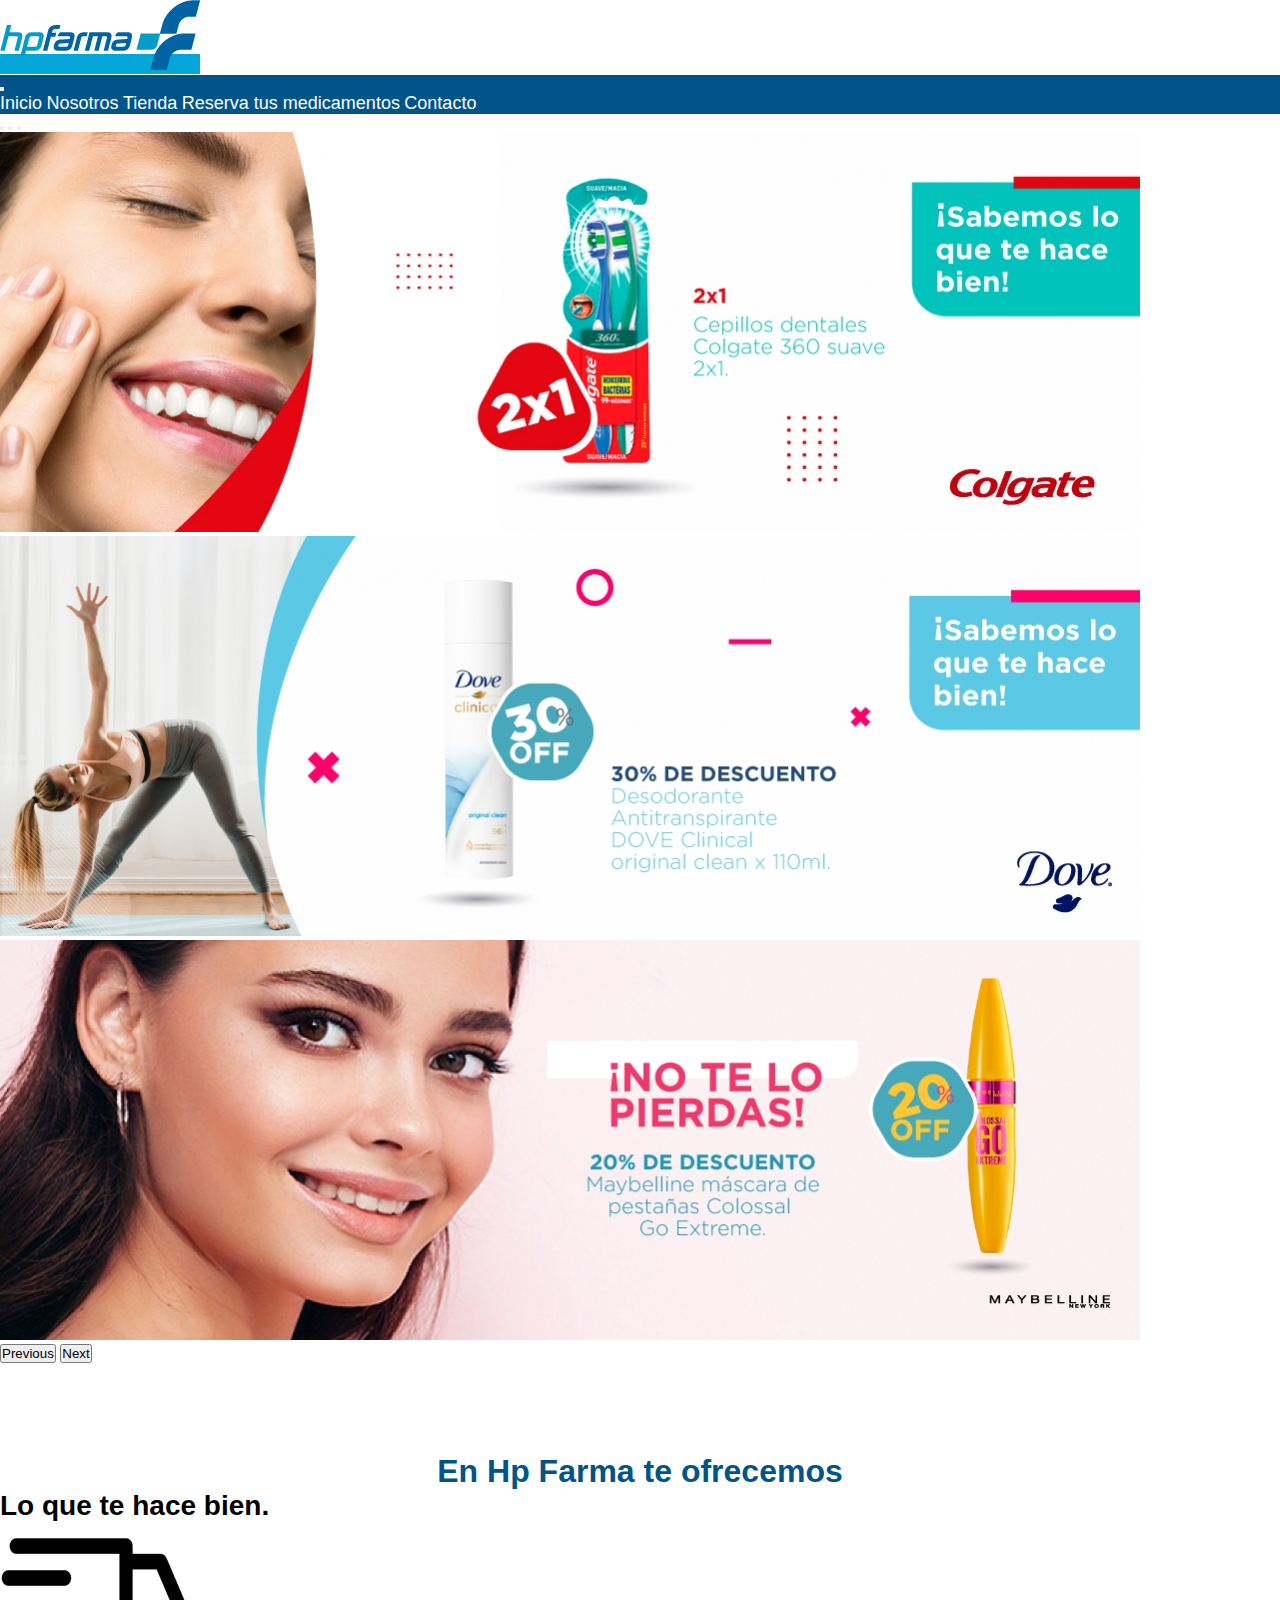
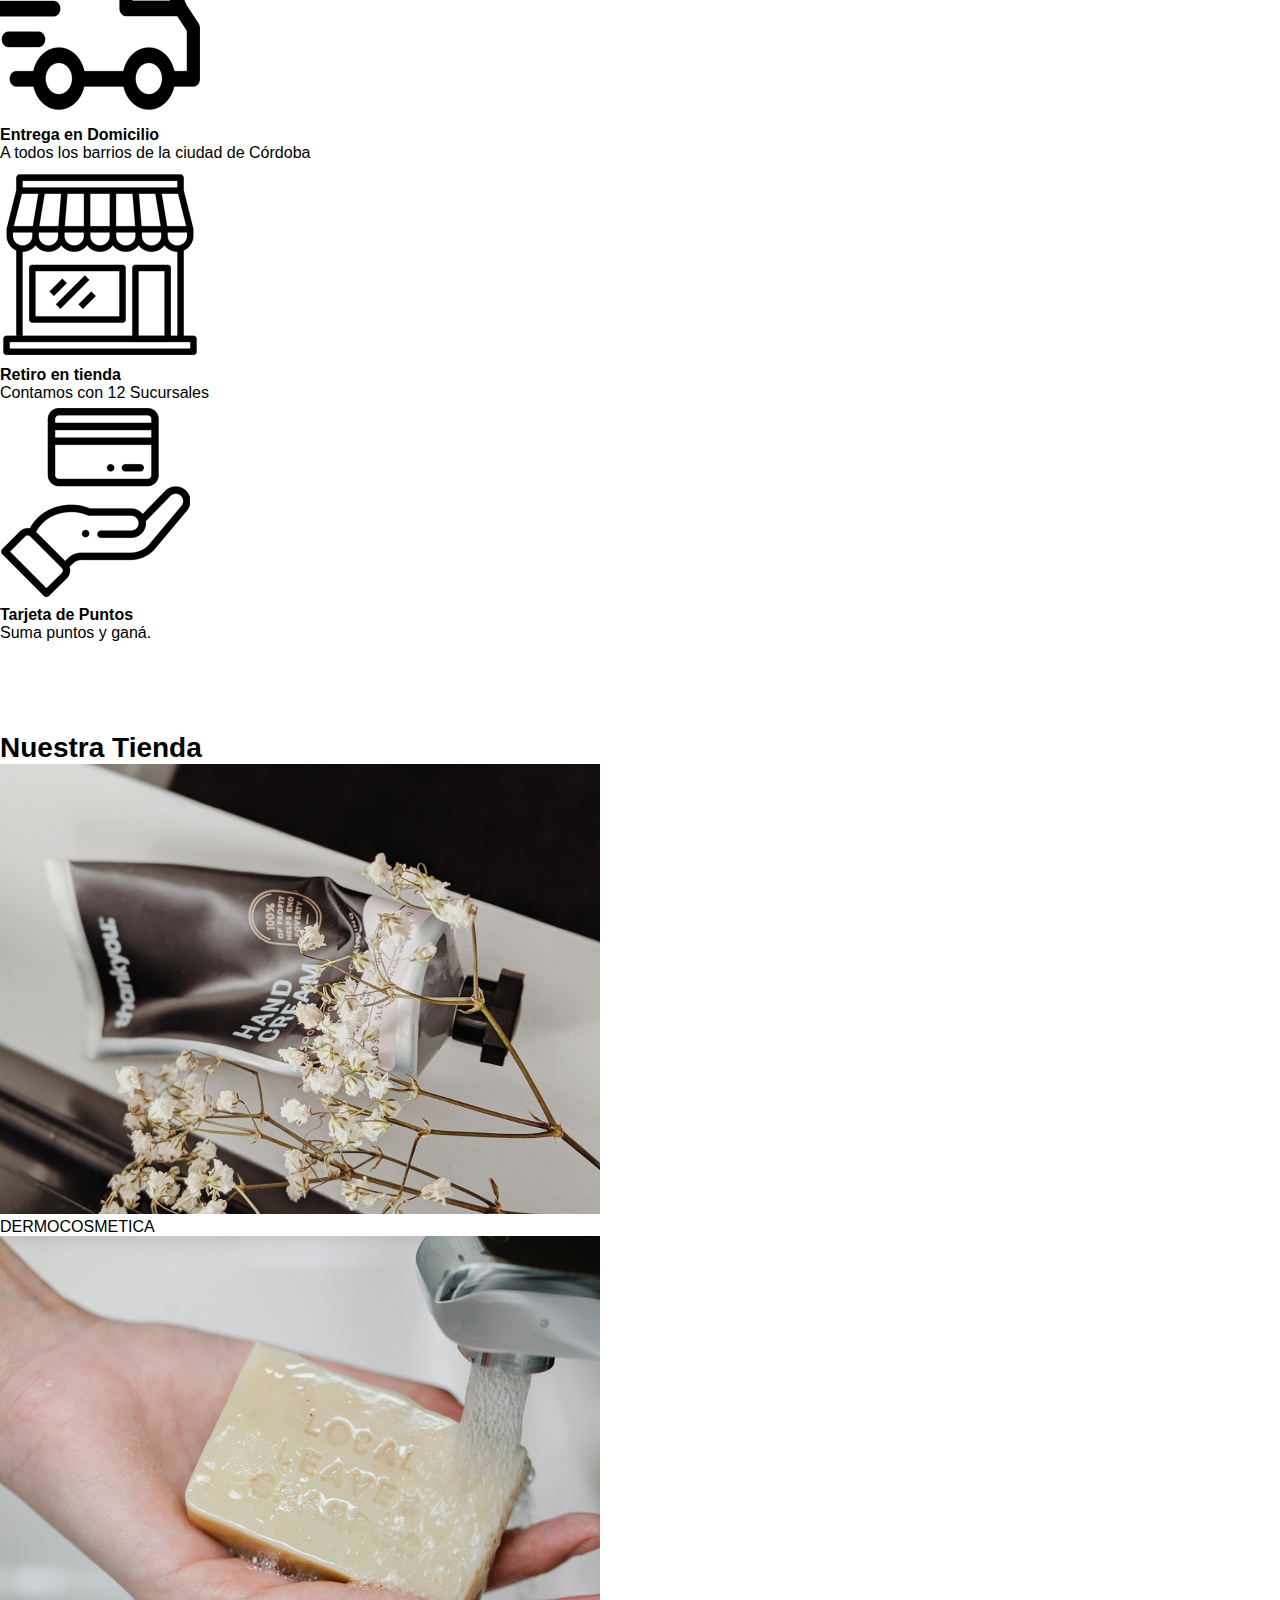
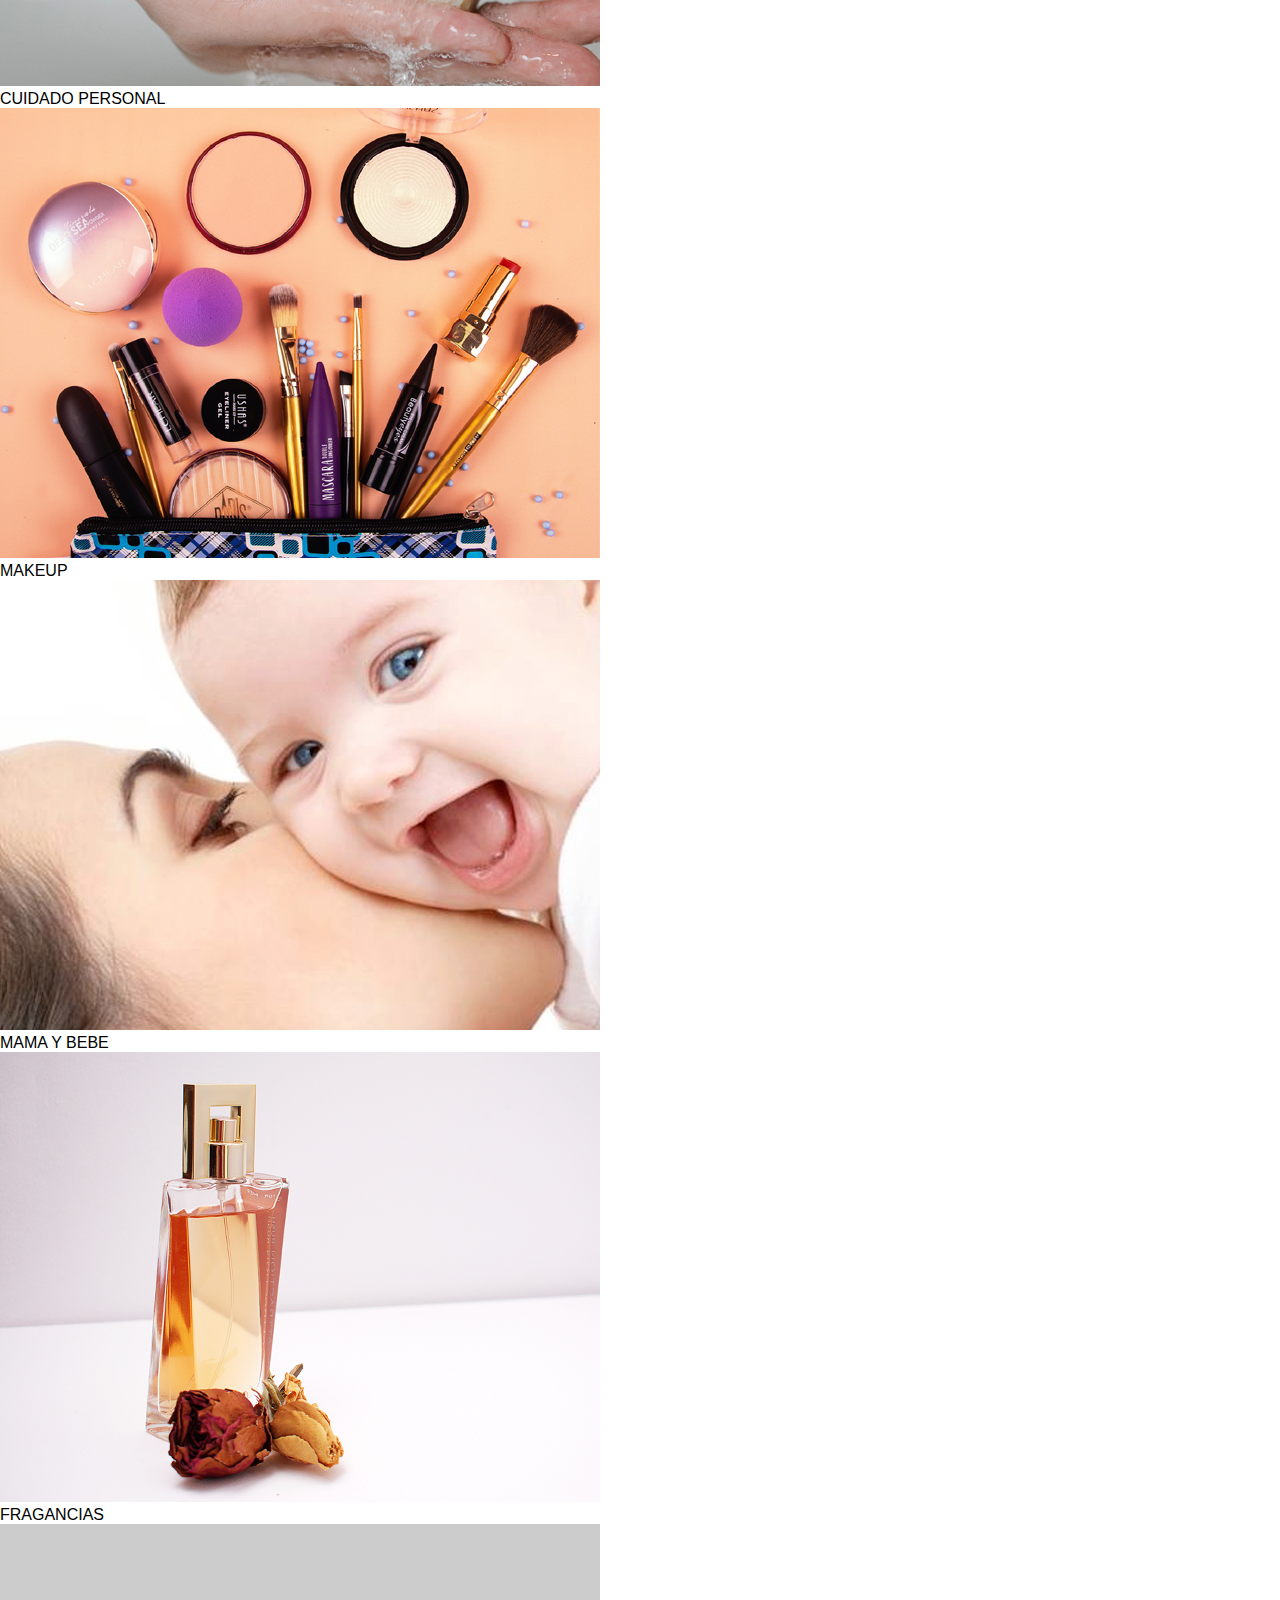
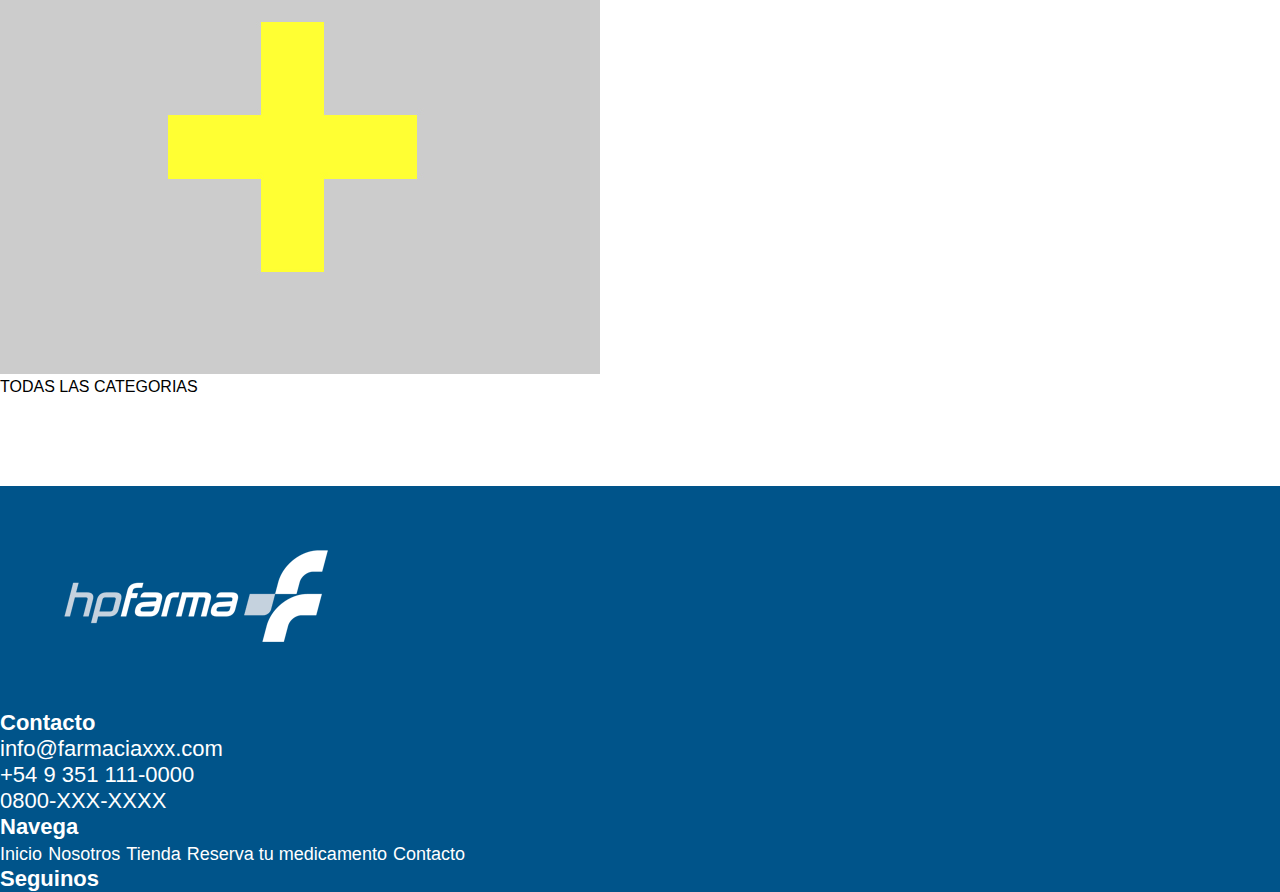
<file: index.html>
<!DOCTYPE html>
<html lang="en">

<head>
    <meta charset="UTF-8">
    <meta http-equiv="X-UA-Compatible" content="IE=edge">
    <meta name="viewport" content="width=device-width, initial-scale=1.0">
    <link rel="shortcut icon" href="assets/img/logofavicon.ico">
    <!-- CDN BOOTSTRAP-->
    <link href="https://cdn.jsdelivr.net/npm/bootstrap@5.1.3/dist/css/bootstrap.min.css" rel="stylesheet"
        integrity="sha384-1BmE4kWBq78iYhFldvKuhfTAU6auU8tT94WrHftjDbrCEXSU1oBoqyl2QvZ6jIW3" crossorigin="anonymous">
    <link rel="stylesheet" href="css/style.css">
    <link rel="stylesheet" href="https://use.fontawesome.com/releases/v5.15.1/css/all.css"
        integrity="sha384-vp86vTRFVJgpjF9jiIGPEEqYqlDwgyBgEF109VFjmqGmIY/Y4HV4d3Gp2irVfcrp" crossorigin="anonymous">
    <!-- Meta description / descripcion 70 a 320 caracteres / 180 caracteres es lo ideal -->
    <meta name="description" content="Venta de medicamentos Online, perfumeria, sucursales en cordoba capital. Farmacia perteneciente a Grupo Hospital Privado. 
    ¡Expertos en la salud!">
    <!-- Meta keywords / palabras claves 18 palabras claves como sugerencia, no es obligatorio -->
    <meta name="keywords"
        content="Venta de medicamentos, perfumeria, dermocosmetica, makeup, mama y bebe, fragancias, cuidado personal, pañales para adultos y bebes. Expertos en cuidado de la salud!">
    <!-- Open graph -->
    <!-- type -->
    <meta property:'og:type' content="Web site">
    <!-- title -->
    <meta property:'og:title' content="Farmacias en Cordoba Capital | farmacia del Hospital Privado Hp Farma">
    <!-- url -->
    <meta property:'og:url' content="https://wwww.Hpfarma.com.ar">
    <!-- image -->
    <meta property:'og:image' content="https://wwww.Hpfarma.com.ar/assets/img/logo.png">
    <!-- description -->
    <meta property:'og:description'
        content="Venta de medicamentos, perfumeria, dermocosmetica, makeup, mama y bebe, fragancias, cuidado personal, pañales para adultos y bebes.¡Expertos en cuidado de la salud!">
    <title> Farmacia del Hospital Privado Hp Farma | Farmacias en Cordoba Capital</title>
</head>

<body>
    <!--Contenedor Layout Start/No incluye Footer-->
    <div class="conteiner-flex">
        <!--Header Start-->
        <header>
            <!-- Topbar Start -->
            <div class="container-fluid px-0 d-none d-lg-block">
                <div class="row gx-0">

                    <div class="col-lg-3 text-center border-inner py-3">
                        <div class="d-inline-flex align-items-center justify-content-center">
                            <a href="index.html" class="navbar-brand"><img src="assets/img/logo.png"></a>
                        </div>
                    </div>
                    <div class="col-lg-3 text-center py-3">
                        <div class="d-inline-flex align-items-center justify-content-center">
                            <a class="icono " href=" https://www.facebook.com/farmaciashpfarma">
                                <i class="fab fa-facebook"></i>
                            </a>
                        </div>
                    </div>
                    <div class="col-lg-3 text-center py-3">
                        <div class="d-inline-flex align-items-center justify-content-center">
                            <a class="icono" href="https://www.youtube.com/watch?v=xowjFtO8gyk">
                                <i class="fab fa-youtube"></i></a>
                        </div>
                    </div>
                    <div class="col-lg-3 text-center py-3">
                        <div class="d-inline-flex align-items-center justify-content-center">
                            <a class="icono" href="https://www.instagram.com/hpfarma/?hl=es"><i
                                    class="fab fa-instagram"></i></a>

                        </div>
                    </div>
                </div>
            </div>
            <!-- Topbar End -->
            <!-- Navbar Start -->
            <nav class="navbar navbar-expand-lg navbar-dark shadow-sm py-3 py-lg-0 px-3 px-lg-0">
                <button class="navbar-toggler" type="button" data-bs-toggle="collapse" data-bs-target="#navbarCollapse">
                    <span class="navbar-toggler-icon"></span>
                </button>
                <div class="collapse navbar-collapse" id="navbarCollapse">
                    <div class="navbar-nav ms-auto mx-lg-auto py-0">
                        <a href="index.html" class="nav-item nav-link active">Inicio</a>
                        <a href="pages/nosotros.html" class="nav-item nav-link">Nosotros</a>
                        <a href="pages/tienda.html" class="nav-item nav-link">Tienda</a>
                        <a href="pages/reserva-tu-medicamento.html" class="nav-item nav-link">Reserva tus
                            medicamentos</a>
                        <a href="pages/contacto.html" class="nav-item nav-link">Contacto</a>
                    </div>
                </div>
            </nav>
            <!-- Navbar End -->
        </header>
        <!--Header End-->
        <!--Carrusel Start-->
        <section>
            <div id="carouselExampleIndicators" class="carousel slide" data-bs-ride="carousel">
                <div class="carousel-indicators">
                    <button type="button" data-bs-target="#carouselExampleIndicators" data-bs-slide-to="0"
                        class="active" aria-current="true" aria-label="Slide 1"></button>
                    <button type="button" data-bs-target="#carouselExampleIndicators" data-bs-slide-to="1"
                        aria-label="Slide 2"></button>
                    <button type="button" data-bs-target="#carouselExampleIndicators" data-bs-slide-to="2"
                        aria-label="Slide 3"></button>
                </div>
                <div class="carousel-inner">
                    <div class="carousel-item active">
                        <img src="assets/img/cepillo.jpg" class="d-block w-100" alt="promocepillo">
                    </div>
                    <div class="carousel-item">
                        <img src="assets/img/dove.jpg" class="d-block w-100" alt="promodove">
                    </div>
                    <div class="carousel-item">
                        <img src="assets/img/mascara.jpg" class="d-block w-100" alt="promomascara">
                    </div>
                </div>
                <button class="carousel-control-prev" type="button" data-bs-target="#carouselExampleIndicators"
                    data-bs-slide="prev">
                    <span class="carousel-control-prev-icon" aria-hidden="true"></span>
                    <span class="visually-hidden">Previous</span>
                </button>
                <button class="carousel-control-next" type="button" data-bs-target="#carouselExampleIndicators"
                    data-bs-slide="next">
                    <span class="carousel-control-next-icon" aria-hidden="true"></span>
                    <span class="visually-hidden">Next</span>
                </button>
            </div>
        </section>
        <!--Carrusel End-->
        <!--Section TresGrap Start-->
        <section class="page-section" id="services" style="margin-top:90px">
            <div class="container">
                <div class="text-center">
                    <h1 class="section-heading text-uppercase">En Hp Farma te ofrecemos</h1>
                    <h3 class="section-subheading text-muted">Lo que te hace bien.</h3>
                </div>
                <div class="row text-center">
                    <div class="col-md-4">
                        <img src="assets/img/delivery.png" alt="deliveryhpfarma">
                        <h4 class="my-3">Entrega en Domicilio</h4>
                        <p class="text-muted">A todos los barrios de la ciudad de Córdoba</p>
                    </div>
                    <div class="col-md-4">
                        <img src="assets/img/tienda-online.png" alt="tiendahpfarma">
                        <h4 class="my-3">Retiro en tienda</h4>
                        <p class="text-muted">Contamos con 12 Sucursales</p>
                    </div>
                    <div class="col-md-4">
                        <img src="assets/img/tarjeta-de-puntos.png" alt="tarjetahpfarma">
                        <h4 class="my-3">Tarjeta de Puntos</h4>
                        <p class="text-muted">Suma puntos y ganá.</p>
                    </div>
                </div>
            </div>
        </section>
        <!--Section TresGrap End-->
        <!-- Section Tienda Grid Start-->
        <section class="page-section bg-light" id="portfolio" style="margin-top:90px">
            <div class="container">
                <div class="text-center">
                    <h2 class="section-heading text-uppercase"></h2>
                    <h3 class="section-subheading text-muted">Nuestra Tienda</h3>
                </div>
                <div class="row">
                    <div class="col-lg-4 col-sm-6 mb-4">
                        <!-- Portfolio item 1-->
                        <div class="portfolio-item">
                            <img class="img-fluid" src="assets/img/tienda/dermo.jpg" alt="dermocosmeticahpfarma" />
                            <div class="portfolio-caption">
                                <div class="portfolio-caption-heading text-center">DERMOCOSMETICA</div>
                            </div>
                        </div>
                    </div>
                    <div class="col-lg-4 col-sm-6 mb-4">
                        <!-- Portfolio item 2-->
                        <div class="portfolio-item">
                            <img class="img-fluid" src="assets/img/tienda/cuidado-personal.jpg" />
                            <div class="portfolio-caption">
                                <div class="portfolio-caption-heading text-center">CUIDADO PERSONAL</div>
                            </div>
                        </div>
                    </div>
                    <div class="col-lg-4 col-sm-6 mb-4">
                        <!-- Portfolio item 3-->
                        <div class="portfolio-item">
                            <img class="img-fluid" src="assets/img/tienda/make-up.jpg" alt="makeuphpfarma" />
                            </a>
                            <div class="portfolio-caption">
                                <div class="portfolio-caption-heading text-center">MAKEUP</div>
                            </div>
                        </div>
                    </div>
                    <div class="col-lg-4 col-sm-6 mb-4 mb-lg-0">
                        <!-- Portfolio item 4-->
                        <div class="portfolio-item">
                            <img class="img-fluid" src="assets/img/tienda/mama-bebe.jpg" alt="mamabebehpfarma" />
                            <div class="portfolio-caption">
                                <div class="portfolio-caption-heading text-center">MAMA Y BEBE</div>
                            </div>
                        </div>
                    </div>
                    <div class="col-lg-4 col-sm-6 mb-4 mb-sm-0">
                        <!-- Portfolio item 5-->
                        <div class="portfolio-item">
                            <img class="img-fluid" src="assets/img/tienda/fragancias.jpg" alt="fraganciashpfarma" />
                            <div class="portfolio-caption">
                                <div class="portfolio-caption-heading text-center">FRAGANCIAS</div>
                            </div>
                        </div>
                    </div>
                    <div class="col-lg-4 col-sm-6">
                        <!-- Portfolio item 6-->
                        <div class="portfolio-item">
                            <img class="img-fluid" src="assets/img/tienda/todaslascat.jpg" alt="categoriashpfarma" />
                            <div class="portfolio-caption">
                                <div class="portfolio-caption-heading text-center">TODAS LAS CATEGORIAS</div>
                            </div>
                        </div>
                    </div>
                </div>
            </div>
        </section>
        <!-- Section Tienda Grid End-->
    </div>
    <!--Contenedor Layout End/No incluye Footer-->
    <!-- Footer Start -->
    <footer>
        <div class="container-fluid bg-imgfooter text-secondary" style="margin-top: 90px">
            <div class="container">
                <div class="row gx-5">
                    <div class="col-lg-4 col-md-6 mb-lg-n5" style="padding: 5%;">
                        <img src="assets/img/logo-inverse.png" alt="logohpfarma">
                    </div>
                    <div class="col-lg-8 col-md-6">
                        <div class="row gx-5">
                            <div class="col-lg-4 col-md-12 pt-5 mb-5">
                                <h4 class="text-primary text-uppercase mb-4">Contacto</h4>
                                <div class="d-flex mb-2">
                                    <i class="bi bi-geo-alt text-primary me-2"></i>
                                    <p class="mb-0">info@farmaciaxxx.com</p>
                                </div>
                                <div class="d-flex mb-2">
                                    <i class="bi bi-envelope-open text-primary me-2"></i>
                                    <p class="mb-0">+54 9 351 111-0000</p>
                                </div>
                                <div class="d-flex mb-2">
                                    <i class="bi bi-telephone text-primary me-2"></i>
                                    <p class="mb-0">0800-XXX-XXXX</p>
                                </div>
                            </div>
                            <div class="col-lg-4 col-md-12 pt-0 pt-lg-5 mb-5">
                                <h4 class="text-primary text-uppercase mb-4">Navega</h4>
                                <div class="d-flex flex-column justify-content-start">
                                    <a class="lifoot" href="index.html">Inicio</a>
                                    <a class="lifoot" href="pages/nosotros.html">Nosotros</a>
                                    <a class="lifoot" href="pages/tienda.html">Tienda</a>
                                    <a class="lifoot" href="pages/reserva-tu-medicamento.html">Reserva tu
                                        medicamento</a>
                                    <a class="lifoot" href="pages/contacto.html">Contacto</a>
                                </div>
                            </div>
                            <div class="col-lg-4 col-md-12 pt-0 pt-lg-5 mb-5">
                                <h4 class="text-primary text-uppercase mb-4">Seguinos</h4>
                                <div class="d-flex flex-column justify-content-start">
                                    <a class="text-secondary mb-2" href="https://www.instagram.com/hpfarma/?hl=es"><i
                                            class="fab fa-instagram h3"></i></a>
                                    <a class="text-secondary mb-2" href=" https://www.facebook.com/farmaciashpfarma"><i
                                            class="fab fa-facebook h3"></i></a>
                                    <a class="text-secondary mb-2" href="https://www.youtube.com/watch?v=xowjFtO8gyk"><i
                                            class="fab fa-youtube h3"></i></a>
                                </div>
                            </div>
                        </div>
                    </div>
                </div>
            </div>
            <!-- Back to Top -->
            <a href="#" class="btn btn-primary border-inner py-3 fs-4 back-to-top"><i class="fa fa-arrow-up"></i></a>
            <!-- Back to Top -->
        </div>
    </footer>
    <!-- Footer End -->
    <!--SCRIPTS DE BOOTSTRAP-->
    <script src="https://cdn.jsdelivr.net/npm/@popperjs/core@2.10.2/dist/umd/popper.min.js"
        integrity="sha384-7+zCNj/IqJ95wo16oMtfsKbZ9ccEh31eOz1HGyDuCQ6wgnyJNSYdrPa03rtR1zdB"
        crossorigin="anonymous"></script>
    <script src="https://cdn.jsdelivr.net/npm/bootstrap@5.1.3/dist/js/bootstrap.min.js"
        integrity="sha384-QJHtvGhmr9XOIpI6YVutG+2QOK9T+ZnN4kzFN1RtK3zEFEIsxhlmWl5/YESvpZ13"
        crossorigin="anonymous"></script>
</body>

</html>
</file>
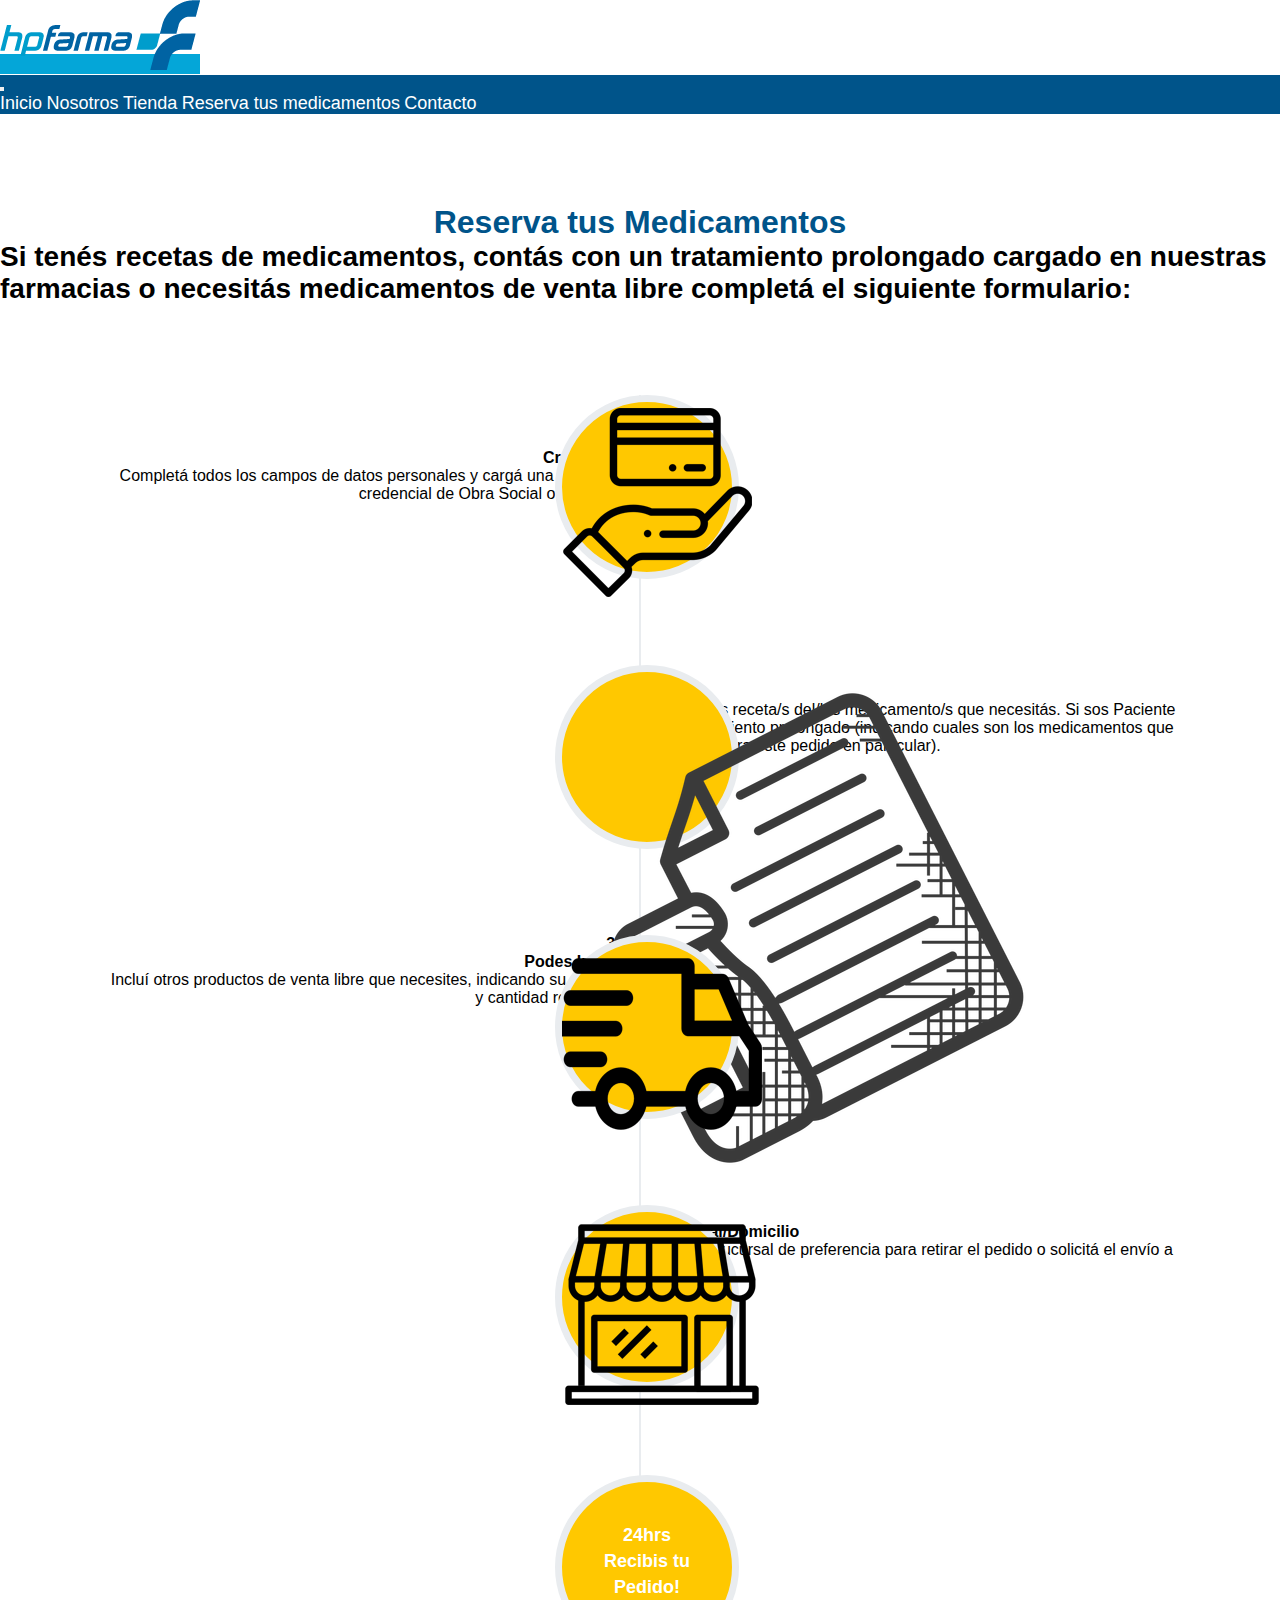
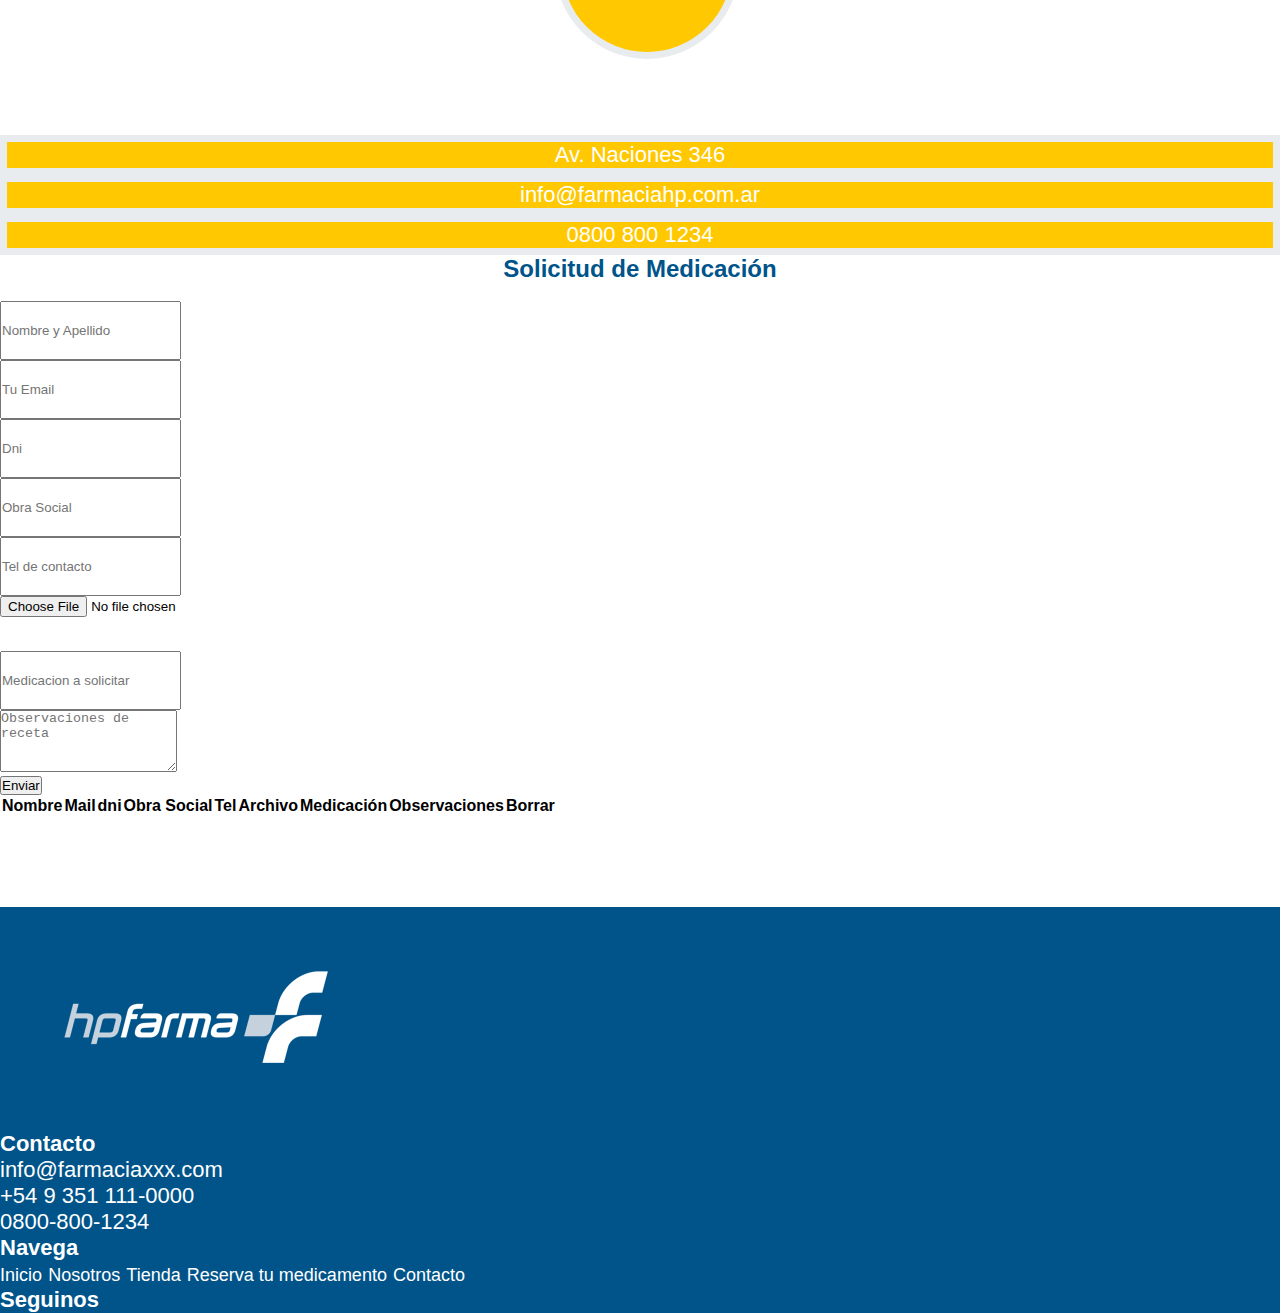
<file: pages/reserva-tu-medicamento.html>
<!DOCTYPE html>
<html lang="en">

<head>
    <meta charset="UTF-8">
    <meta http-equiv="X-UA-Compatible" content="IE=edge">
    <meta name="viewport" content="width=device-width, initial-scale=1.0">
    <link rel="shortcut icon" href="../assets/img/logofavicon.ico">
    <!-- Libreria AOS-->
    <link href="https://unpkg.com/aos@2.3.1/dist/aos.css" rel="stylesheet">


    <!-- CDN BOOTSTRAP-->
    <link href="https://cdn.jsdelivr.net/npm/bootstrap@5.1.3/dist/css/bootstrap.min.css" rel="stylesheet"
        integrity="sha384-1BmE4kWBq78iYhFldvKuhfTAU6auU8tT94WrHftjDbrCEXSU1oBoqyl2QvZ6jIW3" crossorigin="anonymous">
    <link rel="stylesheet" href="../css/style.css">
    <link rel="stylesheet" href="https://use.fontawesome.com/releases/v5.15.1/css/all.css"
        integrity="sha384-vp86vTRFVJgpjF9jiIGPEEqYqlDwgyBgEF109VFjmqGmIY/Y4HV4d3Gp2irVfcrp" crossorigin="anonymous">
    <!-- Meta description / descripcion 
        70 a 320 caracteres / 180 caracteres es lo ideal -->
    <meta name="description" content="Venta de medicamentos Online, perfumeria, sucursales en cordoba capital. Farmacia perteneciente a Grupo Hospital Privado. 
        ¡Expertos en la salud!">
    <!-- Meta keywords / palabras claves
        18 palabras claves como sugerencia, no es obligatorio -->
    <meta name="keywords"
        content="Venta de medicamentos, perfumeria, dermocosmetica, makeup, mama y bebe, fragancias, cuidado personal, pañales para adultos y bebes. Expertos en cuidado de la salud!">

    <!-- Open graph -->
    <!-- type -->
    <meta property:'og:type' content="Web site">
    <!-- title -->
    <meta property:'og:title' content="Farmacias en Cordoba Capital | farmacia del Hospital Privado Hp Farma">
    <!-- url -->
    <meta property:'og:url' content="https://wwww.Hpfarma.com.ar">
    <!-- image -->
    <meta property:'og:image' content="https://wwww.Hpfarma.com.ar/assets/img/logo.png">
    <!-- description -->
    <meta property:'og:description'
        content="Venta de medicamentos, perfumeria, dermocosmetica, makeup, mama y bebe, fragancias, cuidado personal, pañales para adultos y bebes.¡Expertos en cuidado de la salud!">
    <title> Farmacia del Hospital Privado Hp Farma | Farmacias en Cordoba Capital</title>
</head>

<body>
    <header>
        <!--contenedor de todo el layout-->
        <div class="conteiner-flex">
            <!-- Topbar Start -->
            <div class="container-fluid px-0 d-none d-lg-block">
                <div class="row gx-0">

                    <div class="col-lg-3 text-center border-inner py-3">
                        <div class="d-inline-flex align-items-center justify-content-center">
                            <a href="../index.html" class="navbar-brand"><img src="../assets/img/logo.png"></a>

                        </div>
                    </div>
                    <div class="col-lg-3 text-center py-3">
                        <div class="d-inline-flex align-items-center justify-content-center">
                            <a class="icono" href=" https://www.facebook.com/farmaciashpfarma"><i
                                    class="fab fa-facebook"></i></a>

                        </div>
                    </div>
                    <div class="col-lg-3 text-center py-3">
                        <div class="d-inline-flex align-items-center justify-content-center">
                            <a class="icono" href="https://www.youtube.com/watch?v=xowjFtO8gyk"><i
                                    class="fab fa-youtube"></i></a>

                        </div>
                    </div>
                    <div class="col-lg-3 text-center py-3">
                        <div class="d-inline-flex align-items-center justify-content-center">
                            <a class="icono" href="https://www.instagram.com/hpfarma/?hl=es"><i
                                    class="fab fa-instagram"></i></a>

                        </div>
                    </div>
                </div>
            </div>

            <!-- Topbar End -->


            <!-- Navbar Start -->
            <nav class="navbar navbar-expand-lg navbar-dark shadow-sm py-3 py-lg-0 px-3 px-lg-0">

                <button class="navbar-toggler" type="button" data-bs-toggle="collapse" data-bs-target="#navbarCollapse">
                    <span class="navbar-toggler-icon"></span>
                </button>
                <div class="collapse navbar-collapse" id="navbarCollapse">
                    <div class="navbar-nav ms-auto mx-lg-auto py-0">
                        <a href="../index.html" class="nav-item nav-link">Inicio</a>
                        <a href="nosotros.html" class="nav-item nav-link">Nosotros</a>
                        <a href="tienda.html" class="nav-item nav-link">Tienda</a>
                        <a href="reserva-tu-medicamento.html" class="nav-item nav-link active">Reserva tus
                            medicamentos</a>
                        <a href="contacto.html" class="nav-item nav-link">Contacto</a>
                    </div>
                </div>
            </nav>
            <!-- Navbar End -->
    </header>

    <main>
        <!-- comienzo del principal-->

        <section class="page-section" id="services" style="margin-top:90px">
            <div class="container">
                <div class="text-center">


                    <h1 class="section-heading text-uppercase">Reserva tus Medicamentos</h1>

                    <h3 class="section-subheading text-muted">Si tenés recetas de medicamentos, contás con un
                        tratamiento prolongado cargado en nuestras farmacias o necesitás medicamentos de venta libre
                        completá el siguiente formulario:</h3>
                </div>
                <ul class="timeline" style="margin-top:90px">
                    <li>
                        <div class="timeline-image"><img class="rounded-circle img-fluid"
                                src="../assets/img/tarjeta-de-puntos.png" alt="tarjetadepuntos-hpfarma" /></div>
                        <div class="timeline-panel">
                            <div class="timeline-heading">
                                <br><br>
                                <h4>1.-</h4>
                                <h4 class="subheading">Credencial</h4>
                            </div>
                            <div class="timeline-body">
                                <p class="text-muted">Completá todos los campos de datos personales y cargá una foto de
                                    tu credencial de Obra Social o Prepaga.</p>
                            </div>
                        </div>
                    </li>
                    <li class="timeline-inverted">
                        <div class="timeline-image"><img class="rounded-circle img-fluid" src="../assets/img/receta.png"
                                alt="tienda-hp-farma" /></div>
                        <div class="timeline-panel">
                            <div class="timeline-heading">
                                <h4>2.-</h4>
                                <h4 class="subheading">Receta</h4>
                            </div>
                            <div class="timeline-body">
                                <p class="text-muted">Cargá la/s receta/s del/los medicamento/s que necesitás. Si sos
                                    Paciente con tratamiento prolongado (indicando cuales son los medicamentos que
                                    precisas para este pedido en particular).</p>
                            </div>
                        </div>
                    </li>
                    <li>
                        <div class="timeline-image"><img class="rounded-circle img-fluid"
                                src="../assets/img/delivery.png" alt="delivery" /></div>
                        <div class="timeline-panel">
                            <div class="timeline-heading">
                                <h4>3.-</h4>
                                <h4 class="subheading">Podes Incluir</h4>
                            </div>
                            <div class="timeline-body">
                                <p class="text-muted">Incluí otros productos de venta libre que necesites, indicando su
                                    nombre y cantidad requerida.</p>
                            </div>
                        </div>
                    </li>
                    <li class="timeline-inverted">
                        <div class="timeline-image"><img class="rounded-circle img-fluid"
                                src="../assets/img/tienda-online.png" alt="tienda-hp-farma" /></div>
                        <div class="timeline-panel">
                            <div class="timeline-heading">
                                <h4>4.-</h4>
                                <h4 class="subheading">Sucursal/Domicilio</h4>
                            </div>
                            <div class="timeline-body">
                                <p class="text-muted">Elegí tu sucursal de preferencia para retirar el pedido o solicitá
                                    el envío a domicilio.</p>
                            </div>
                        </div>
                    </li>
                    <li class="timeline-inverted">
                        <div class="timeline-image">
                            <h4>
                                24hrs
                                <br />
                                Recibis tu
                                <br />
                                Pedido!
                            </h4>
                        </div>
                    </li>
                </ul>
            </div>
        </section>
    </main>



    <!-- Contact Start -->
    <div class="container-fluid contact position-relative px-5" style="margin-top: 90px;">
        <div class="container">
            <div class="row g-5 mb-5">
                <div class="col-lg-4 col-md-6">
                    <div class="bg-primary border-inner text-center text-white p-5">

                        <i class="fa fa-home"></i>

                        <span>Av. Naciones 346</span>
                    </div>
                </div>
                <div class="col-lg-4 col-md-6">
                    <div class="bg-primary border-inner text-center text-white p-5">

                        <i class="fa fa-envelope-open"></i>


                        <span>info@farmaciahp.com.ar</span>
                    </div>
                </div>
                <div class="col-lg-4 col-md-6">
                    <div class="bg-primary border-inner text-center text-white p-5">
                        <span class="material-symbols-outlined">

                            <i class="fa fa-phone"></i>

                        </span>
                       
                        <span>0800 800 1234</span>
                    </div>
                </div>
            </div>

            <div class="container">
                <div class="text-center">
                    <h2 class="section-heading text-uppercase">Solicitud de Medicación</h2>
                    <h3 class="section-subheading text-muted"></h3>
                </div>
            </div>
            </br>

            <div class="row justify-content-center">
                <div class="col-lg-9">
                    <div class="row justify-content-center">
                        <div class="col-lg-9">
                            <form action="" id="form">
                                <div class="row g-3">
                                    <div class="col-sm-6">
                                        <input type="text" class="form-control bg-light border-0 px-4"
                                            placeholder="Nombre y Apellido" name="nombre" id="nombre" style="height: 55px;" required>
                                    </div>
                                    <div class="col-sm-6">
                                        <input type="email" class="form-control bg-light border-0 px-4" placeholder="Tu Email"
                                            name="mail" id="mail" style="height: 55px;" required>
                                    </div>
                                    <div class="col-sm-6">
                                        <input type="text" class="form-control bg-light border-0 px-4" placeholder="Dni"
                                            name="dni" id="dni" style="height: 55px;" required>
                                    </div>
                                    <div class="col-sm-6">
                                        <input type="text" class="form-control bg-light border-0 px-4" placeholder="Obra Social"
                                            name="obrasocial" id="obrasocial" style="height: 55px;">
                                    </div>
                                    <div class="col-sm-6">
                                        <input type="text" class="form-control bg-light border-0 px-4"
                                            placeholder="Tel de contacto" name="tel"  id="tel" style="height: 55px;" required>
                                    </div>
                                    <div class="col-sm-6">
                                        <input type="file" class="form-control bg-light border-0 px-4" placeholder="archivo"
                                            name="archivo" id="archivo" style="height: 55px;">
                                    </div>
                                    <div class="col-sm-12">
                                        <input type="text" class="form-control bg-light border-0 px-4"
                                            placeholder="Medicacion a solicitar" id="med" style="height: 55px;">
                                    </div>
                                    <div class="col-sm-12">
                                        <textarea class="form-control bg-light border-0 px-4 py-3" rows="4"
                                            placeholder="Observaciones de receta" id="obs"></textarea>
                                    </div>
                                    <div class="col-sm-12">
                                        <button class="btn buttonbtn-primary border-inner w-100 py-3" id="btnGuardar"
                                            type="submit">Enviar</button>
                                    </div>
                                </div>
                            </form>
                        </div>
                    </div>
                </div>
            </div>
            <div class="row justify-content-center">
                <div class="col-lg-9">
                    <div class="row justify-content-center">
                        <div class="col-lg-9">
        <table id="tabla">
                <tr>
                    <th>Nombre</th>
                    <th>Mail</th>
                    <th>dni</th>
                    <th>Obra Social</th>
                    <th>Tel</th>
                    <th>Archivo</th>
                    <th>Medicación</th>
                    <th>Observaciones</th>
        
                    <th>Borrar</th>
                </tr>
            </table>
            </div> </div> </div> </div>
            <!-- Contact End -->




    <!--cierrar div con 80% aprox centrada-->
    </div>


    <footer>
        <!-- Footer Start -->
        <div class="container-fluid bg-imgfooter text-secondary" style="margin-top: 90px">
            <div class="container">
                <div class="row gx-5">
                    <div class="col-lg-4 col-md-6 mb-lg-n5" style="padding: 5%;">
                        <img src="../assets/img/logo-inverse.png" alt="logo-hp-farma">
                    </div>
                    <div class="col-lg-8 col-md-6">
                        <div class="row gx-5">
                            <div class="col-lg-4 col-md-12 pt-5 mb-5">
                                <h4 class="text-primary text-uppercase mb-4">Contacto</h4>
                                <div class="d-flex mb-2">
                                    <i class="bi bi-geo-alt text-primary me-2"></i>
                                    <p class="mb-0">info@farmaciaxxx.com</p>
                                </div>

                                <div class="d-flex mb-2">
                                    <i class="bi bi-envelope-open text-primary me-2"></i>
                                    <p class="mb-0">+54 9 351 111-0000</p>
                                </div>
                                <div class="d-flex mb-2">
                                    <i class="bi bi-telephone text-primary me-2"></i>
                                    <p class="mb-0">0800-800-1234</p>
                                </div>

                            </div>
                            <div class="col-lg-4 col-md-12 pt-0 pt-lg-5 mb-5">
                                <h4 class="text-primary text-uppercase mb-4">Navega</h4>
                                <div class="d-flex flex-column justify-content-start">
                                    <a class="lifoot" href="../index.html">Inicio</a>
                                    <a class="lifoot" href="nosotros.html">Nosotros</a>
                                    <a class="lifoot" href="tienda.html">Tienda</a>
                                    <a class="lifoot" href="reserva-tu-medicamento.html">Reserva tu medicamento</a>
                                    <a class="lifoot" href="contacto.html">Contacto</a>
                                </div>
                            </div>
                            <div class="col-lg-4 col-md-12 pt-0 pt-lg-5 mb-5">
                                <h4 class="text-primary text-uppercase mb-4">Seguinos</h4>

                                <p></p>
                                <div class="d-flex flex-column justify-content-start">
                                    <a class="text-secondary mb-2" href="https://www.instagram.com/hpfarma/?hl=es"><i
                                            class="fab fa-instagram h3"></i></a>
                                    <a class="text-secondary mb-2" href=" https://www.facebook.com/farmaciashpfarma"><i
                                            class="fab fa-facebook h3"></i></a>
                                    <a class="text-secondary mb-2" href="https://www.youtube.com/watch?v=xowjFtO8gyk"><i
                                            class="fab fa-youtube h3"></i></a>



                                </div>
                            </div>
                        </div>
                    </div>
                </div>
            </div>

            <!-- Back to Top -->
            <a href="#" class="btn btn-primary border-inner py-3 fs-4 back-to-top"><i class="fa fa-arrow-up"></i></a>

    </footer>


    </div>


    <!--SCRIPTS DE BOOTSTRAP-->
    <script src="https://cdn.jsdelivr.net/npm/@popperjs/core@2.10.2/dist/umd/popper.min.js"
        integrity="sha384-7+zCNj/IqJ95wo16oMtfsKbZ9ccEh31eOz1HGyDuCQ6wgnyJNSYdrPa03rtR1zdB"
        crossorigin="anonymous"></script>
    <script src="https://cdn.jsdelivr.net/npm/bootstrap@5.1.3/dist/js/bootstrap.min.js"
        integrity="sha384-QJHtvGhmr9XOIpI6YVutG+2QOK9T+ZnN4kzFN1RtK3zEFEIsxhlmWl5/YESvpZ13"
        crossorigin="anonymous"></script>

        <script src="../js/formulario.js"></script>
</body>
</html>
</file>
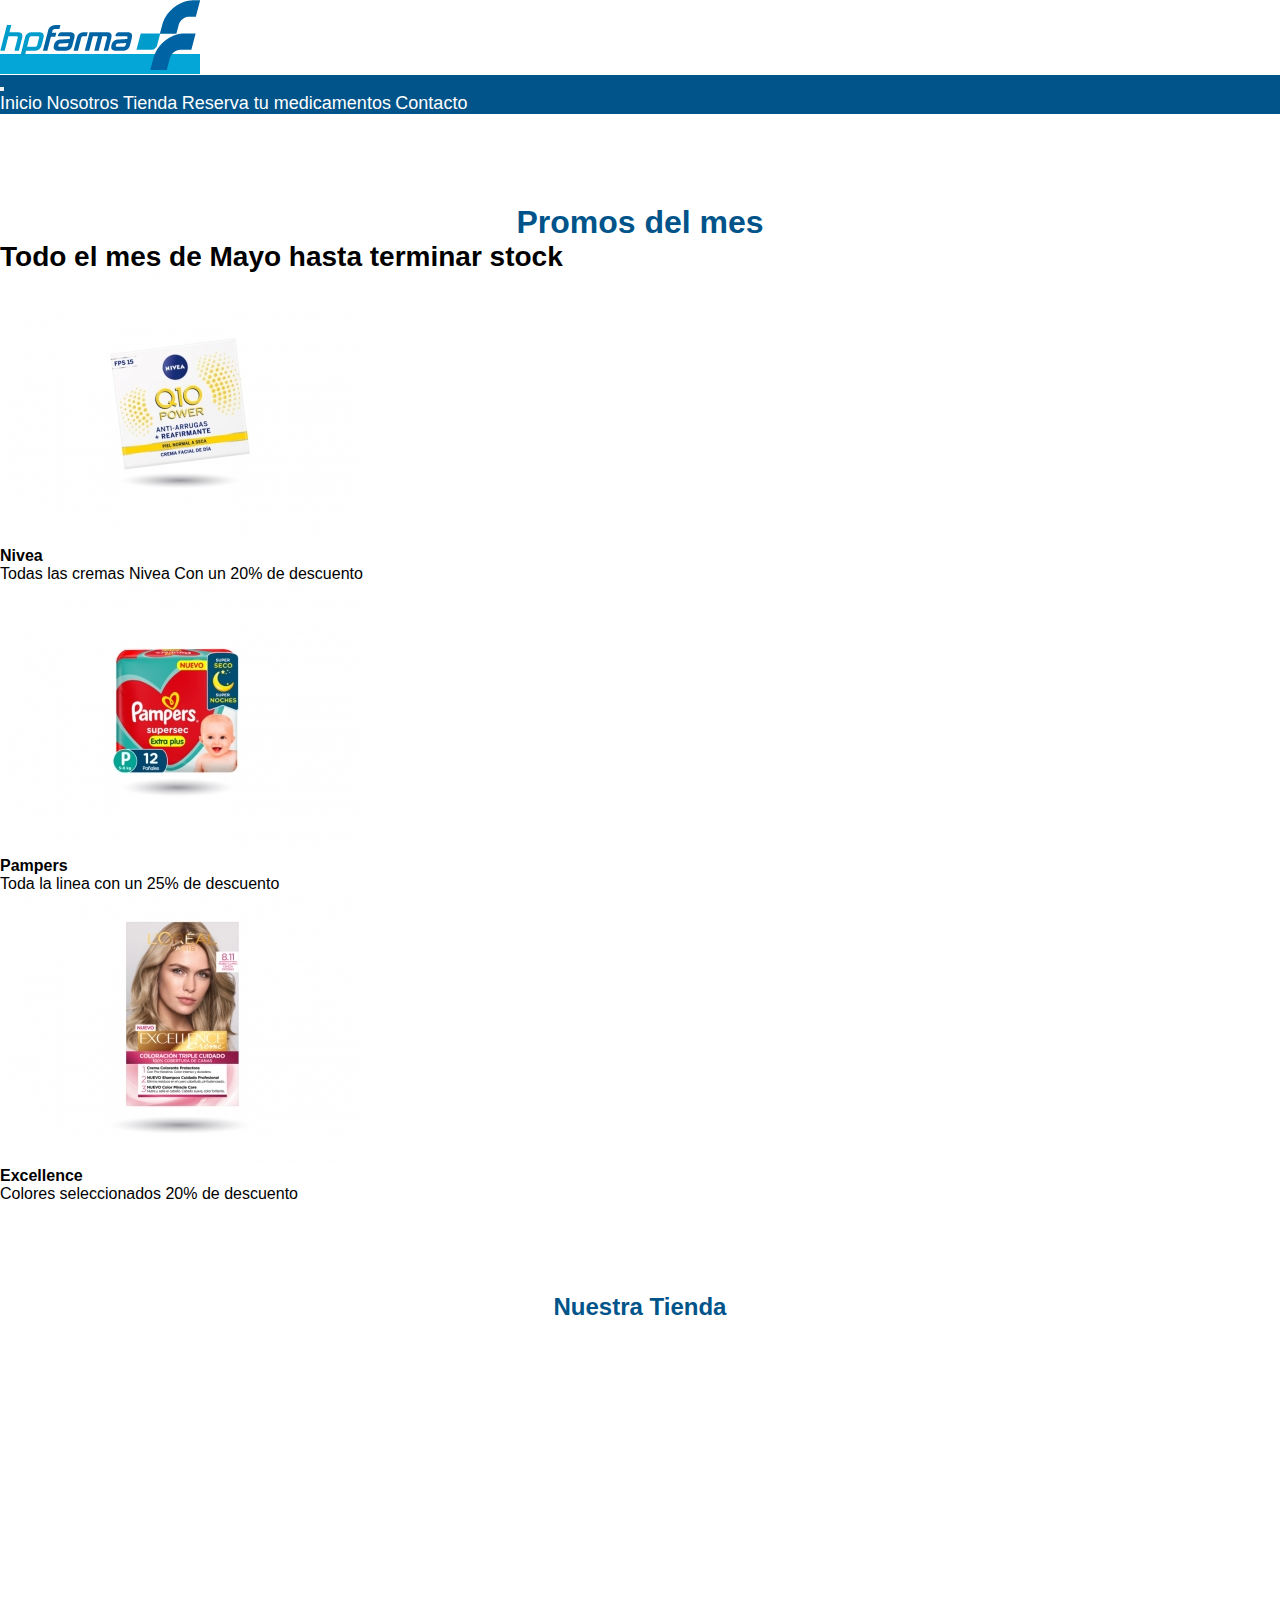
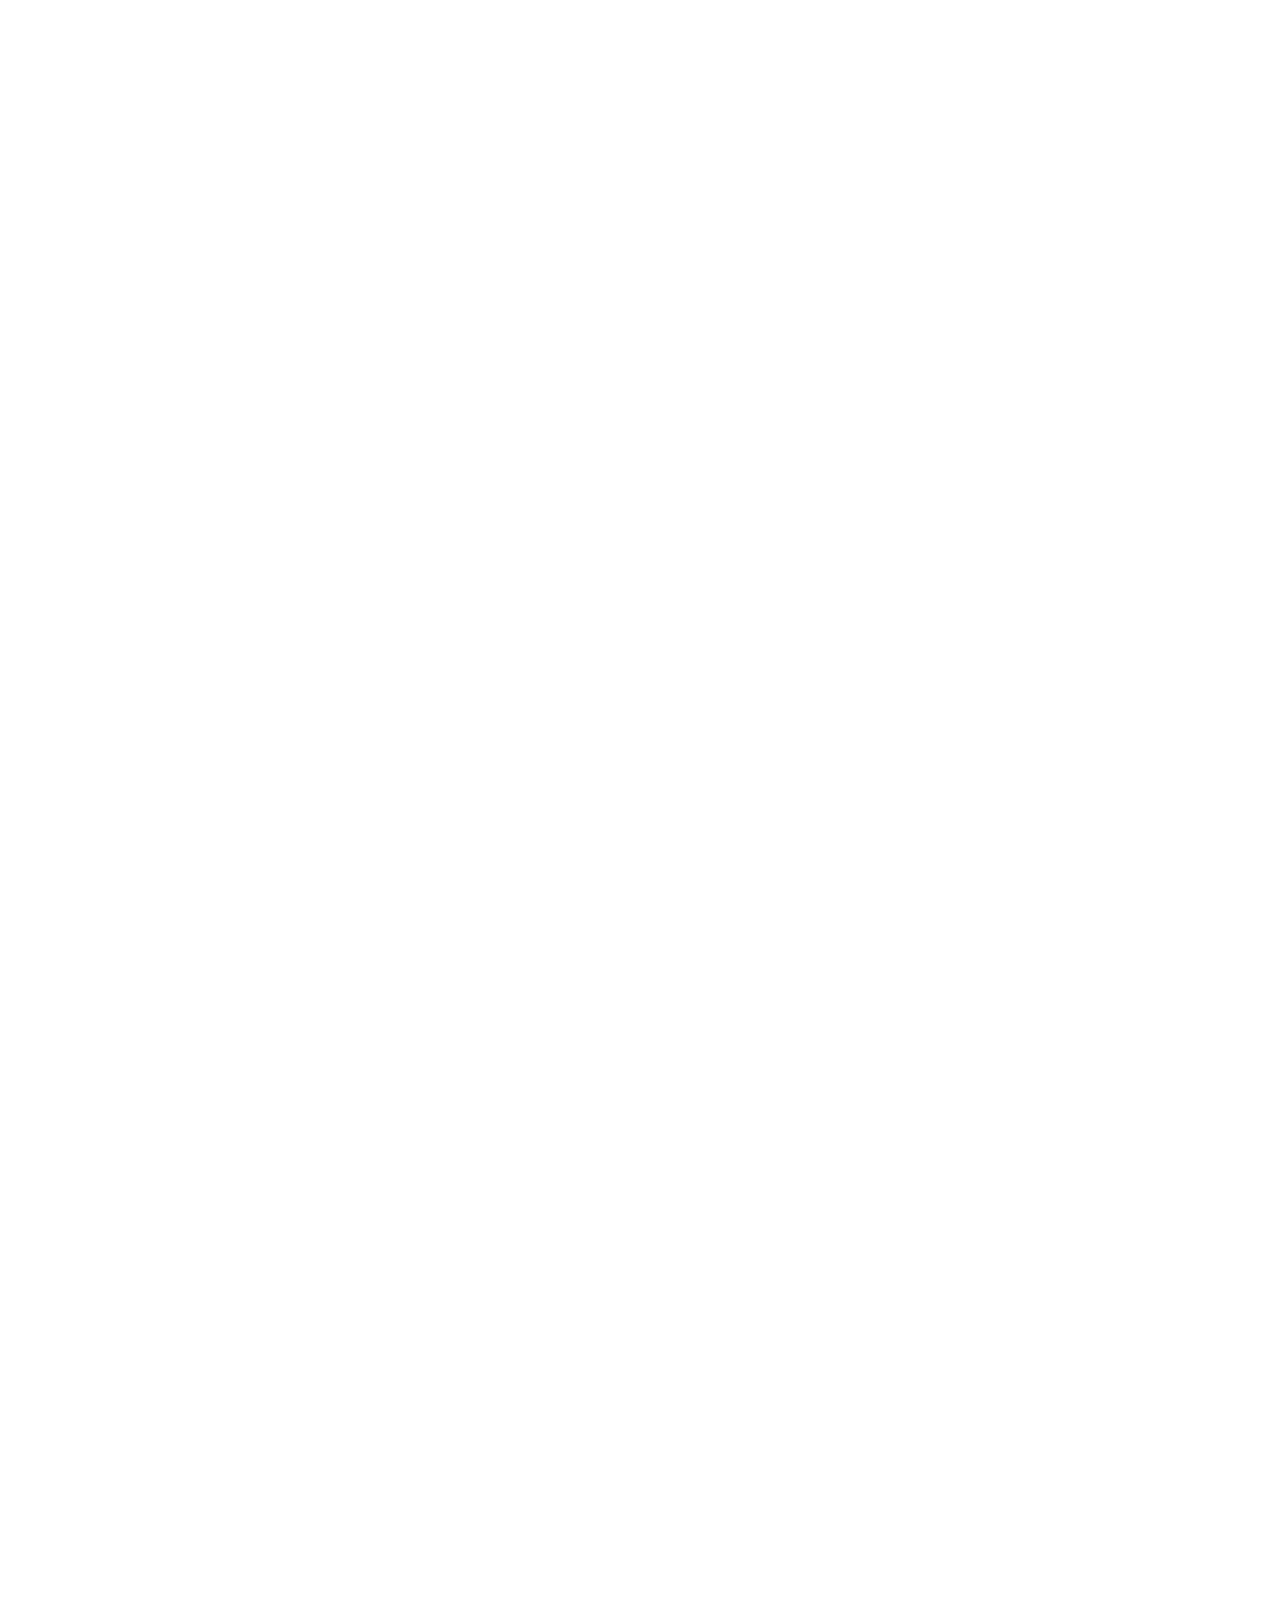
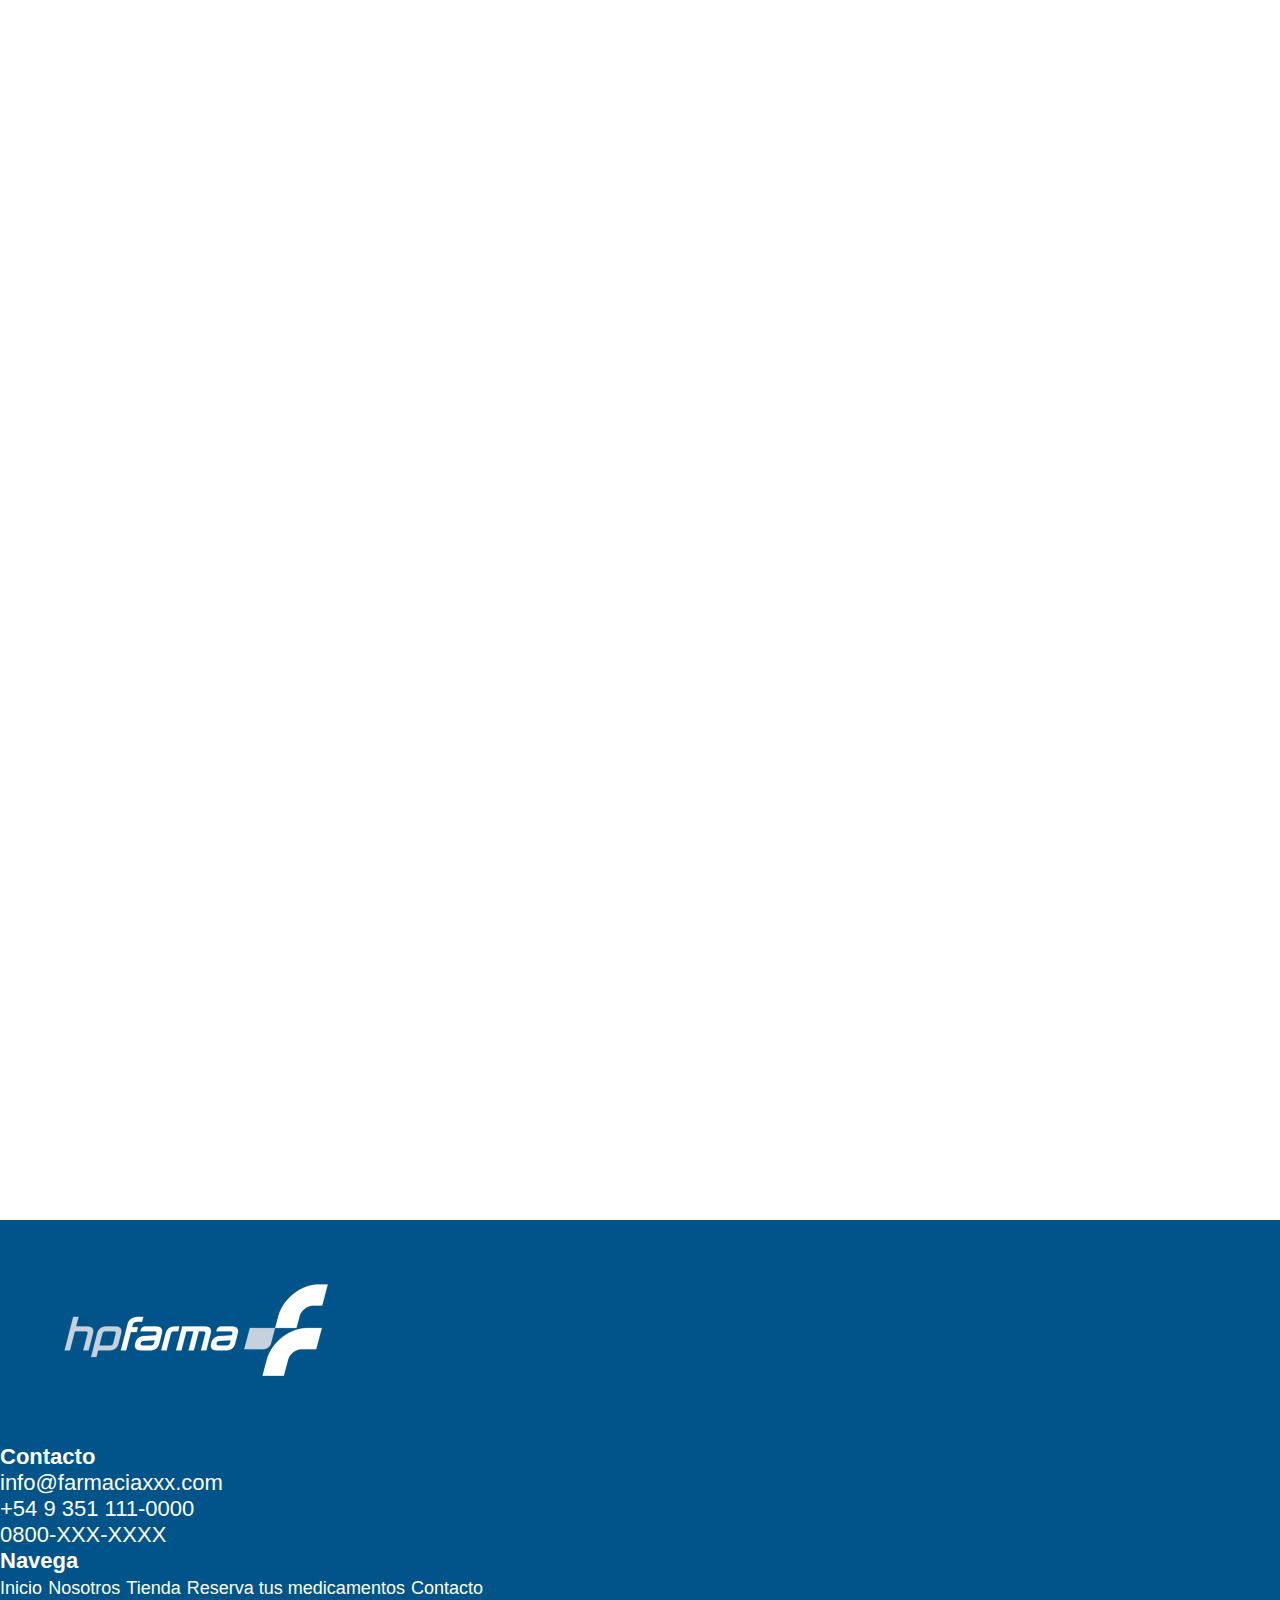
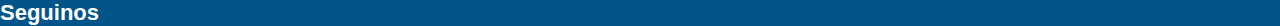
<file: pages/tienda.html>
<!DOCTYPE html>
<html lang="en">

<head>
    <meta charset="UTF-8">
    <meta http-equiv="X-UA-Compatible" content="IE=edge">
    <meta name="viewport" content="width=device-width, initial-scale=1.0">
    <link rel="shortcut icon" href="../assets/img/logofavicon.ico">
    <!-- Libreria AOS-->
    <link href="https://unpkg.com/aos@2.3.1/dist/aos.css" rel="stylesheet">
    <!-- CDN BOOTSTRAP-->
    <link href="https://cdn.jsdelivr.net/npm/bootstrap@5.1.3/dist/css/bootstrap.min.css" rel="stylesheet"
        integrity="sha384-1BmE4kWBq78iYhFldvKuhfTAU6auU8tT94WrHftjDbrCEXSU1oBoqyl2QvZ6jIW3" crossorigin="anonymous">
    <link rel="stylesheet" href="../css/style.css">
    <link rel="stylesheet" href="https://use.fontawesome.com/releases/v5.15.1/css/all.css"
        integrity="sha384-vp86vTRFVJgpjF9jiIGPEEqYqlDwgyBgEF109VFjmqGmIY/Y4HV4d3Gp2irVfcrp" crossorigin="anonymous">
    <!-- Meta description / descripcion 70-320/180idea-->
    <meta name="description" content="Venta de medicamentos Online, perfumeria, sucursales en cordoba capital. 
    Farmacia perteneciente a Grupo Hospital Privado. 
        ¡Expertos en la salud!">
    <!-- Meta keywords / 18 -->
    <meta name="keywords"
        content="Venta de medicamentos, perfumeria, dermocosmetica, makeup, mama y bebe, fragancias, cuidado personal, pañales para adultos y bebes. Expertos en cuidado de la salud!">
    <!-- Open graph -->
    <!-- type -->
    <meta property:'og:type' content="Web site">
    <!-- title -->
    <meta property:'og:title' content="Farmacias en Cordoba Capital | farmacia del Hospital Privado Hp Farma">
    <!-- url -->
    <meta property:'og:url' content="https://wwww.Hpfarma.com.ar">
    <!-- image -->
    <meta property:'og:image' content="https://wwww.Hpfarma.com.ar/assets/img/logo.png">
    <!-- description -->
    <meta property:'og:description'
        content="Venta de medicamentos, perfumeria, dermocosmetica, makeup, mama y bebe, fragancias, cuidado personal, pañales para adultos y bebes.¡Expertos en cuidado de la salud!">
    <title> Reserva tu Medicamento | Farmacia del Hospital Privado Hp Farma </title>
</head>

<body><div class="conteiner-flex">
    <header>
        
            <!-- Topbar Start -->
            <div class="container-fluid px-0 d-none d-lg-block">
                <div class="row gx-0">
                    <div class="col-lg-3 text-center border-inner py-3">
                        <div class="d-inline-flex align-items-center justify-content-center">
                            <a href="../index.html" class="navbar-brand"><img src="../assets/img/logo.png">
                            </a>
                        </div>
                    </div>
                    <div class="col-lg-3 text-center py-3">
                        <div class="d-inline-flex align-items-center justify-content-center">
                            <a class="icono" href=" https://www.facebook.com/farmaciashpfarma"><i
                                    class="fab fa-facebook"></i></a>

                        </div>
                    </div>
                    <div class="col-lg-3 text-center py-3">
                        <div class="d-inline-flex align-items-center justify-content-center">
                            <a class="icono" href="https://www.youtube.com/watch?v=xowjFtO8gyk"><i
                                    class="fab fa-youtube"></i></a>

                        </div>
                    </div>

                    <div class="col-lg-3 text-center py-3">
                        <div class="d-inline-flex align-items-center justify-content-center">
                            <a class="icono" href="https://www.instagram.com/hpfarma/?hl=es"><i
                                    class="fab fa-instagram"></i></a>

                        </div>
                    </div>
                </div>
            </div>

            <!-- Topbar End -->

            <!-- Navbar Start -->
            <nav class="navbar navbar-expand-lg navbar-dark shadow-sm py-3 py-lg-0 px-3 px-lg-0">

                <button class="navbar-toggler" type="button" data-bs-toggle="collapse" data-bs-target="#navbarCollapse">
                    <span class="navbar-toggler-icon"></span>
                </button>
                <div class="collapse navbar-collapse" id="navbarCollapse">
                    <div class="navbar-nav ms-auto mx-lg-auto py-0">
                        <a href="../index.html" class="nav-item nav-link">Inicio</a>
                        <a href="nosotros.html" class="nav-item nav-link">Nosotros</a>
                        <a href="tienda.html" class="nav-item nav-link active">Tienda</a>
                        <a href="reserva-tu-medicamento.html" class="nav-item nav-link">Reserva tu medicamentos</a>
                        <a href="contacto.html" class="nav-item nav-link">Contacto</a>


                    </div>
                </div>
            </nav>
            <!-- Navbar End -->
        </div>
    </header>
    <!--Comienzolos tres graficos-->

    <section class="page-section" id="services" style="margin-top:90px">
        <div class="container">
            <div class="text-center">
                <h1 class="section-heading text-uppercase">Promos del mes</h1>
                <h3 class="section-subheading text-muted">Todo el mes de Mayo hasta terminar stock</h3>
            </div>
            <div class="row text-center">
                <div class="col-md-4">
                    <img src="../assets/img/crema.jpg" alt="promo-crema-hp_farma">
                    <h4 class="my-3">Nivea</h4>
                    <p class="text-muted">Todas las cremas Nivea Con un 20% de descuento</p>
                </div>
                <div class="col-md-4">
                    <img src="../assets/img/pampers.jpg" alt="promo-pampers-farma">
                    <h4 class="my-3">Pampers</h4>
                    <p class="text-muted">Toda la linea con un 25% de descuento</p>
                </div>
                <div class="col-md-4">
                    <img src="../assets/img/tintura.jpg" alt="promo-tinturas-hp-farma">
                    <h4 class="my-3">Excellence</h4>
                    <p class="text-muted">Colores seleccionados 20% de descuento</p>
                </div>
            </div>
        </div>
    </section>

    <!-- CIeere de los tres graficos-->
    <!-- tienda Grid-->
    <section class="page-section bg-light" id="portfolio" style="margin-top:90px">
        <div class="container">
            <div class="text-center">
                <h2 class="section-heading text-uppercase">Nuestra Tienda</h2>
                <h3 class="section-subheading text-muted"></h3>
            </div>
            <div class="row">
                <div class="col-lg-4 col-sm-6 mb-4">
                    <!-- Portfolio item 1-->
                    <div class="portfolio-item" data-aos="flip-left" data-aos-delay="100" data-aos-duration="1000">

                        <a href="ventalibre.html">
                            <img class="img-fluid" src="../assets/img/tienda/vtalibre.jpg" alt="dermocosmetica-hp-farma" />

                        </a>

                        <div class="portfolio-caption">
                            <div class="portfolio-caption-heading text-center">MEDICAMENTOS VENTA LIBRE</div>
                        </div>
                    </div>
                </div>
                <div class="col-lg-4 col-sm-6 mb-4">
                    <!-- Portfolio item 2-->
                    <div class="portfolio-item" data-aos="flip-left" data-aos-delay="100" data-aos-duration="1000">

                        <img class="img-fluid" src="../assets/img/tienda/cuidado-personal.jpg" />

                        <div class="portfolio-caption">
                            <div class="portfolio-caption-heading">CUIDADO PERSONAL</div>
                        </div>
                    </div>
                </div>
                <div class="col-lg-4 col-sm-6 mb-4">
                    <!-- Portfolio item 3-->
                    <div class="portfolio-item" data-aos="flip-left" data-aos-delay="100" data-aos-duration="1000">

                        <img class="img-fluid" src="../assets/img/tienda/make-up.jpg" alt="make-up-hp-farma" />
                        </a>
                        <div class="portfolio-caption">
                            <div class="portfolio-caption-heading">MAKEUP</div>

                        </div>
                    </div>
                </div>
                <div class="col-lg-4 col-sm-6 mb-4 mb-lg-0">
                    <!-- Portfolio item 4-->
                    <div class="portfolio-item" data-aos="flip-left" data-aos-delay="100" data-aos-duration="1000">

                        <img class="img-fluid" src="../assets/img/tienda/mama-bebe.jpg" alt="mama-bebe-hp-farma" />

                        <div class="portfolio-caption">
                            <div class="portfolio-caption-heading">MAMA Y BEBE</div>

                        </div>
                    </div>
                </div>
                <div class="col-lg-4 col-sm-6 mb-4 mb-sm-0">
                    <!-- Portfolio item 5-->
                    <div class="portfolio-item" data-aos="flip-left" data-aos-delay="100" data-aos-duration="1000">

                        <img class="img-fluid" src="../assets/img/tienda/fragancias.jpg" alt="fragancias-hp-farma" />

                        <div class="portfolio-caption">
                            <div class="portfolio-caption-heading">FRAGANCIAS</div>

                        </div>
                    </div>
                </div>
                <div class="col-lg-4 col-sm-6">
                    <!-- Portfolio item 6-->
                    <div class="portfolio-item" data-aos="flip-left" data-aos-delay="100" data-aos-duration="1000">

                        <img class="img-fluid" src="../assets/img/tienda/todaslascat.jpg" alt="categorias-hp-farma" />

                        <div class="portfolio-caption">
                            <div class="portfolio-caption-heading">TODAS LAS CATEGORIAS</div>

                        </div>
                    </div>
                </div>
            </div>
        </div>
    </section>
    <!-- Cierre Portfolio Grid-->
    <!--cierrar div con 80% aprox centrada-->
    </div>
    <footer>
        <!-- Footer Start -->
        <div class="container-fluid bg-imgfooter text-secondary" style="margin-top: 90px">
            <div class="container">
                <div class="row gx-5">
                    <div class="col-lg-4 col-md-6 mb-lg-n5" style="padding: 5%;">
                        <img src="../assets/img/logo-inverse.png" alt="logo-hp-farma">
                    </div>
                    <div class="col-lg-8 col-md-6">
                        <div class="row gx-5">
                            <div class="col-lg-4 col-md-12 pt-5 mb-5">
                                <h4 class="text-primary text-uppercase mb-4">Contacto</h4>
                                <div class="d-flex mb-2">
                                    <i class="bi bi-geo-alt text-primary me-2"></i>
                                    <p class="mb-0">info@farmaciaxxx.com</p>
                                </div>

                                <div class="d-flex mb-2">
                                    <i class="bi bi-envelope-open text-primary me-2"></i>
                                    <p class="mb-0">+54 9 351 111-0000</p>
                                </div>
                                <div class="d-flex mb-2">
                                    <i class="bi bi-telephone text-primary me-2"></i>
                                    <p class="mb-0">0800-XXX-XXXX</p>
                                </div>

                            </div>
                            <div class="col-lg-4 col-md-12 pt-0 pt-lg-5 mb-5">
                                <h4 class="text-primary text-uppercase mb-4">Navega</h4>
                                <div class="d-flex flex-column justify-content-start">
                                    <a class="lifoot" href="../index.html">Inicio</a>
                                    <a class="lifoot" href="nosotros.html">Nosotros</a>
                                    <a class="lifoot" href="tienda.html">Tienda</a>
                                    <a class="lifoot" href="reserva-tu-medicamento.html">Reserva tus medicamentos</a>
                                    <a class="lifoot" href="contacto.html">Contacto</a>
                                </div>
                            </div>
                            <div class="col-lg-4 col-md-12 pt-0 pt-lg-5 mb-5">
                                <h4 class="text-primary text-uppercase mb-4">Seguinos</h4>

                                <p></p>
                                <div class="d-flex flex-column justify-content-start">
                                    <a class="text-secondary mb-2" href="https://www.instagram.com/hpfarma/?hl=es"><i
                                            class="fab fa-instagram h3"></i></a>
                                    <a class="text-secondary mb-2" href=" https://www.facebook.com/farmaciashpfarma"><i
                                            class="fab fa-facebook h3"></i></a>
                                    <a class="text-secondary mb-2" href="https://www.youtube.com/watch?v=xowjFtO8gyk"><i
                                            class="fab fa-youtube h3"></i></a>



                                </div>
                            </div>
                        </div>
                    </div>
                </div>
            </div>

            <!-- Footer End -->


            <!-- Back to Top -->
            <a href="#" class="btn btn-primary border-inner py-3 fs-4 back-to-top"><i class="fa fa-arrow-up"></i></a>


    </footer>
    </div>
    <!--SCRIPTS DE BOOTSTRAP-->
    <script src="https://cdn.jsdelivr.net/npm/@popperjs/core@2.10.2/dist/umd/popper.min.js"
        integrity="sha384-7+zCNj/IqJ95wo16oMtfsKbZ9ccEh31eOz1HGyDuCQ6wgnyJNSYdrPa03rtR1zdB"
        crossorigin="anonymous"></script>
    <script src="https://cdn.jsdelivr.net/npm/bootstrap@5.1.3/dist/js/bootstrap.min.js"
        integrity="sha384-QJHtvGhmr9XOIpI6YVutG+2QOK9T+ZnN4kzFN1RtK3zEFEIsxhlmWl5/YESvpZ13"
        crossorigin="anonymous"></script>
    <!-- Script JS - AOS -->
    <script src="https://unpkg.com/aos@2.3.1/dist/aos.js"></script>
    <script>
        AOS.init();
    </script>
</body>

</html>
</file>
<file: css/style.css>
@charset "UTF-8";
/* Importamos todos los partials que creamos
para poder compilarlos al CSS  */
/*Importamos todos los partials que vamos a utilizar, en este caso
variables, listas y mapas */
/* lista */
/* paleta de colores*/
/* font-size de mi sitio */
/* Con nth utilizo las lista,
primero pongo el nombre de la lista, y despues por ejemplo en este caso,
el numero del color / font-size */
@import url("https://fonts.googleapis.com/css2?family=Poppins:wght@200&family=Roboto:wght@100&display=swap");
@import url("https://fonts.googleapis.com/css2?family=Poppins:wght@200&family=Roboto:wght@100&display=swap");
@import url("https://fonts.googleapis.com/css2?family=Poppins:wght@200&family=Roboto:wght@100&display=swap");
a {
  font-size: 18px;
  background-color: rgba(255, 255, 255, 0);
  text-decoration: none;
  color: white;
}

a:hover {
  background-color: rgb(4, 166, 216);
}

/*utilizacion de mapas para los titulos y subtitulos */
/*h2*/
/* Para llamar a un mapa, traigo la funcion map-get y entre los parentesis
primero va el nombre del mapa, y seguido de la coma la propiedad que quiero aplicar */
.section-heading {
  background-color: rgba(0, 0, 0, 0);
  text-align: center;
  font-family: Helvetica;
  color: #00548a;
}

.section-subheading {
  background-color: rgba(75, 38, 38, 0);
  font-family: Helvetica;
  font-size: 28px;
}

/* Estilos generales */
* {
  margin: 0;
  padding: 0;
}

body {
  font-family: "helvetica";
}

/* Fuentes tipograficas */
@font-face {
  font-family: "Roboto";
  src: url() format("");
  font-display: swap;
}
/*
Lo que hace el display:swap, es estar atento y revisa si la fuente tipografica todavia no se cargo
si es asi, lo que hace es mostrar el contenido igual con una fuente alternativa, asi los usuarios
pueden ver el contenido de igual manera, y una vez que se carga nuestra fuente tipografica este display
swap se desactiva y te muestra la fuente original que nosotros seleccionamos 
*/
/* Generamos el nesting o anidamiento segundo nuestra estructura HTML */
header {
  /*background-color: $bg-color-general;*/
  background-color: white;
}
header nav {
  background-color: #00548a;
}
header nav ul {
  list-style: none;
}
header nav ul li {
  list-style: circle;
}
header nav ul li a {
  text-decoration: underline;
  /* Con el signo del ampersand & podemos agregar 
  pseudoclases y pseudoelementos dentro de cada 
  clase / etiqueta o ID en donde lo necesitemos implementar */
}
header nav ul li a:hover {
  color: #00548a;
}
@media screen and (max-width: 750px) {
  header nav ul li a {
    text-decoration: dotted;
    color: #00548a;
    background-color: #00548a;
  }
}

/* footer*/
footer .container-fluid {
  background-color: #00548a;
}
footer .container-fluid .container {
  background-color: #00548a;
}
footer .container-fluid .container .text-primary {
  color: white;
}
footer .container-fluid .container .text-primary .row {
  background-color: white;
}
footer .container-fluid .container .text-primary .row p {
  color: white;
}
footer .container-fluid .container .text-primary .row .col-lg-4 {
  background-color: #0d6efd;
  color: white;
}
footer .container-fluid .container .text-primary .row .col-lg-4 p {
  color: azure;
}
footer .container-fluid .container .text-primary .row .col-lg-4 .d-flex {
  color: white;
}
footer .container-fluid .container .text-primary .row .col-lg-4 a {
  background-color: #00548a;
}
footer .container-fluid .container .text-primary .row .col-lg-4 a:hover {
  color: #00548a;
}

/* Estilos generales */
* {
  margin: 0;
  padding: 0;
}

body {
  font-family: "helvetica";
}

/* Fuentes tipograficas */
@font-face {
  font-family: "Roboto";
  src: url() format("");
  font-display: swap;
}
/*
Lo que hace el display:swap, es estar atento y revisa si la fuente tipografica todavia no se cargo
si es asi, lo que hace es mostrar el contenido igual con una fuente alternativa, asi los usuarios
pueden ver el contenido de igual manera, y una vez que se carga nuestra fuente tipografica este display
swap se desactiva y te muestra la fuente original que nosotros seleccionamos 
*/
/* lista */
/* paleta de colores*/
/* font-size de mi sitio */
/* Con nth utilizo las lista,
primero pongo el nombre de la lista, y despues por ejemplo en este caso,
el numero del color / font-size */
a {
  font-size: 18px;
  background-color: rgba(255, 255, 255, 0);
  text-decoration: none;
  color: white;
}

a:hover {
  background-color: rgb(4, 166, 216);
}

/*utilizacion de mapas para los titulos y subtitulos */
/*h2*/
/* Para llamar a un mapa, traigo la funcion map-get y entre los parentesis
primero va el nombre del mapa, y seguido de la coma la propiedad que quiero aplicar */
.section-heading {
  background-color: rgba(0, 0, 0, 0);
  text-align: center;
  font-family: Helvetica;
  color: #00548a;
}

.section-subheading {
  background-color: rgba(75, 38, 38, 0);
  font-family: Helvetica;
  font-size: 28px;
}

/*utilizacion de mapas para los titulos y subtitulos */
/*h2*/
/* Para llamar a un mapa, traigo la funcion map-get y entre los parentesis
primero va el nombre del mapa, y seguido de la coma la propiedad que quiero aplicar */
.section-heading {
  background-color: rgba(0, 0, 0, 0);
  text-align: center;
  font-family: Helvetica;
  color: #00548a;
}

.section-subheading {
  background-color: rgba(75, 38, 38, 0);
  font-family: Helvetica;
  font-size: 28px;
}

/* extends */
/* % = placeholder */
/* 
Se utiliza para modificar los iconos y txt del navtop y el pie*/
.p-5 {
  display: flex;
  justify-content: center;
  align-items: center;
  text-align: center;
  color: white;
  font-size: 1em;
}

.icono {
  justify-content: center;
  align-items: center;
  text-align: center;
  color: rgb(4, 166, 216);
  font-size: 2em;
}

.p-5 {
  background-color: rgb(255, 200, 0);
  border: 7px solid rgb(233, 236, 239);
}

.p-5 {
  color: white;
}

.timeline {
  position: relative;
  padding: 0;
  list-style: none;
}

.timeline:before {
  position: absolute;
  top: 0;
  bottom: 0;
  left: 40px;
  width: 2px;
  margin-left: -1.5px;
  content: "";
  background-color: #e9ecef;
}

.timeline > li {
  position: relative;
  min-height: 50px;
  margin-bottom: 50px;
}

.timeline > li:after, .timeline > li:before {
  display: table;
  content: " ";
}

.timeline > li:after {
  clear: both;
}

.timeline > li .timeline-panel {
  position: relative;
  float: right;
  width: 100%;
  padding: 0 20px 0 100px;
  text-align: left;
}

.timeline > li .timeline-panel:before {
  right: auto;
  left: -15px;
  border-right-width: 15px;
  border-left-width: 0;
}

.timeline > li .timeline-panel:after {
  right: auto;
  left: -14px;
  border-right-width: 14px;
  border-left-width: 0;
}

.timeline > li .timeline-image {
  position: absolute;
  z-index: 100;
  left: 0;
  width: 80px;
  height: 80px;
  margin-left: 0;
  text-align: center;
  color: white;
  border: 7px solid #e9ecef;
  border-radius: 100%;
  background-color: #ffc800;
}

.timeline > li .timeline-image h4, .timeline > li .timeline-image .h4 {
  font-size: 10px;
  line-height: 14px;
  margin-top: 12px;
}

.timeline > li.timeline-inverted > .timeline-panel {
  float: right;
  padding: 0 20px 0 100px;
  text-align: left;
}

.timeline > li.timeline-inverted > .timeline-panel:before {
  right: auto;
  left: -15px;
  border-right-width: 15px;
  border-left-width: 0;
}

.timeline > li.timeline-inverted > .timeline-panel:after {
  right: auto;
  left: -14px;
  border-right-width: 14px;
  border-left-width: 0;
}

.timeline > li:last-child {
  margin-bottom: 0;
}

.timeline .timeline-heading h4, .timeline .timeline-heading .h4 {
  margin-top: 0;
  color: inherit;
}

.timeline .timeline-heading h4.subheading, .timeline .timeline-heading .subheading.h4 {
  text-transform: none;
}

.timeline .timeline-body > ul,
.timeline .timeline-body > p {
  margin-bottom: 0;
}

@media (min-width: 768px) {
  .timeline:before {
    left: 50%;
  }

  .timeline > li {
    min-height: 100px;
    margin-bottom: 100px;
  }

  .timeline > li .timeline-panel {
    float: left;
    width: 41%;
    padding: 0 20px 20px 30px;
    text-align: right;
  }

  .timeline > li .timeline-image {
    left: 50%;
    width: 100px;
    height: 100px;
    margin-left: -50px;
  }

  .timeline > li .timeline-image h4, .timeline > li .timeline-image .h4 {
    font-size: 13px;
    line-height: 18px;
    margin-top: 16px;
  }

  .timeline > li.timeline-inverted > .timeline-panel {
    float: right;
    padding: 0 30px 20px 20px;
    text-align: left;
  }
}
@media (min-width: 992px) {
  .timeline > li {
    min-height: 150px;
  }

  .timeline > li .timeline-panel {
    padding: 0 20px 20px;
  }

  .timeline > li .timeline-image {
    width: 150px;
    height: 150px;
    margin-left: -75px;
  }

  .timeline > li .timeline-image h4, .timeline > li .timeline-image .h4 {
    font-size: 18px;
    line-height: 26px;
    margin-top: 30px;
  }

  .timeline > li.timeline-inverted > .timeline-panel {
    padding: 0 20px 20px;
  }
}
@media (min-width: 1200px) {
  .timeline > li {
    min-height: 170px;
  }

  .timeline > li .timeline-panel {
    padding: 0 20px 20px 100px;
  }

  .timeline > li .timeline-image {
    width: 170px;
    height: 170px;
    margin-left: -85px;
  }

  .timeline > li .timeline-image h4, .timeline > li .timeline-image .h4 {
    margin-top: 40px;
  }

  .timeline > li.timeline-inverted > .timeline-panel {
    padding: 0 100px 20px 20px;
  }
}
/* Mixins nuevamente para el pie para el txt */
.mb-5 {
  display: auto;
  align-items: center;
  color: white;
}

.mb-5 {
  font-display: flex;
  font-size: 22px;
  font-family: "helvetica";
}

/* Podemos eliminar este estilo si no queremos que se adapte al ancho máximo */
.c {
  /*  width:560px;    Ancho máximo */
  margin: auto;
  /* Centramos el vídeo */
}

/* El contenedor con el padding-top crea el tamaño del vídeo */
.flexdiv {
  position: relative;
  overflow: hidden;
  padding-top: 56.25%;
}

/* El iframe se adapta al tamaño del contenedor */
.externo {
  position: absolute;
  top: 0;
  left: 0;
  width: 100%;
  height: 100%;
  border: 0;
}

/*# sourceMappingURL=style.css.map */
</file>
